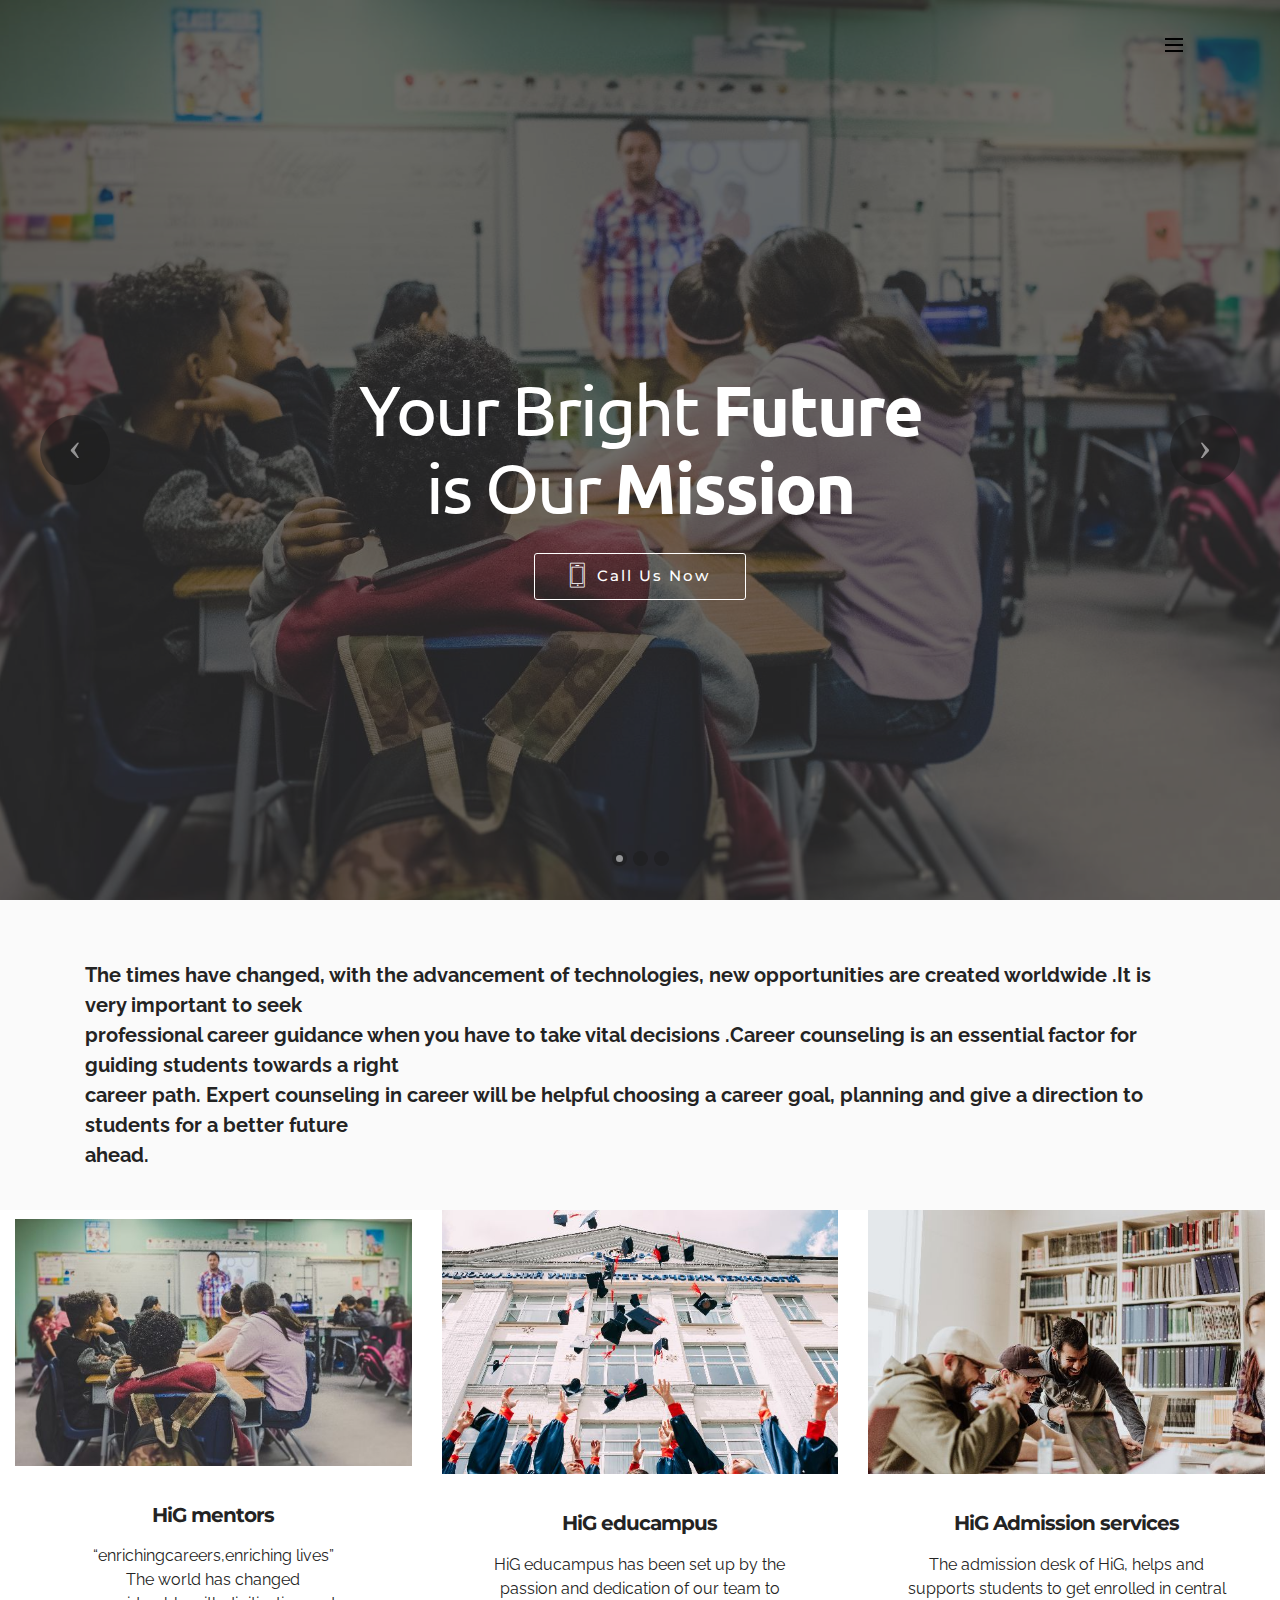
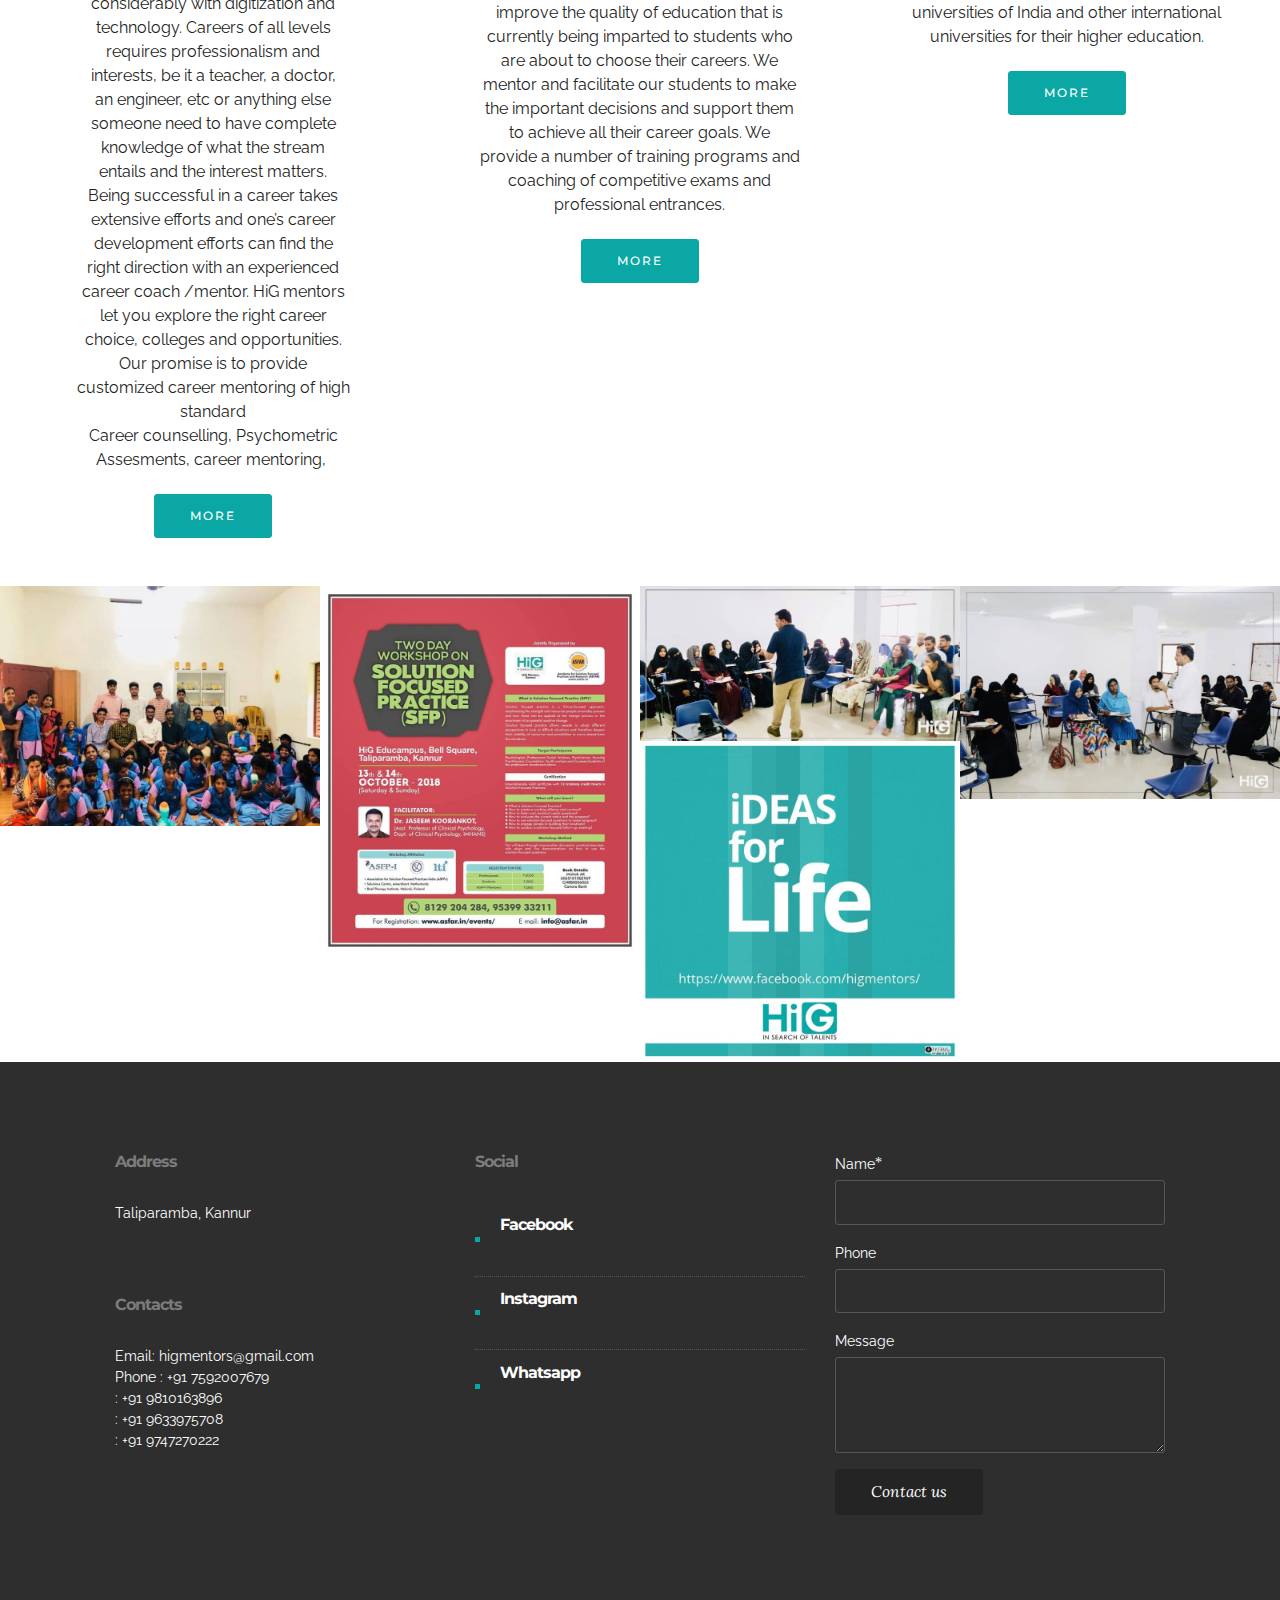
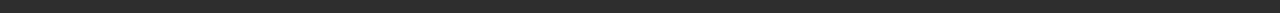
<file: index.html>
<!DOCTYPE html>
<html >
<head>
  <!-- Site made with Mobirise Website Builder v4.8.8, https://mobirise.com -->
  <meta charset="UTF-8">
  <meta http-equiv="X-UA-Compatible" content="IE=edge">
  <meta name="generator" content="Mobirise v4.8.8, mobirise.com">
  <meta name="viewport" content="width=device-width, initial-scale=1, minimum-scale=1">
  <link rel="shortcut icon" href="assets/images/1542449161108-hig-logo-128x128.png" type="image/x-icon">
  <meta name="description" content="">
  <title>Home</title>
  <link rel="stylesheet" href="https://fonts.googleapis.com/css?family=Montserrat:400,700">
  <link rel="stylesheet" href="https://fonts.googleapis.com/css?family=Raleway:100,100i,200,200i,300,300i,400,400i,500,500i,600,600i,700,700i,800,800i,900,900i">
  <link rel="stylesheet" href="assets/et-line-font-plugin/style.css">
  <link rel="stylesheet" href="https://fonts.googleapis.com/css?family=Lora:400,700,400italic,700italic&subset=latin">
  <link rel="stylesheet" href="assets/tether/tether.min.css">
  <link rel="stylesheet" href="assets/bootstrap/css/bootstrap.min.css">
  <link rel="stylesheet" href="assets/dropdown/css/style.css">
  <link rel="stylesheet" href="assets/theme/css/style.css">
  <link rel="stylesheet" href="assets/mobirise-gallery/style.css">
  <link rel="stylesheet" href="assets/mobirise/css/mbr-additional.css" type="text/css">
  
  
  
</head>
<body>
  <section id="menu-1b" data-rv-view="99">

    <nav class="navbar navbar-dropdown transparent navbar-fixed-top bg-color">
        <div class="container">

            <div class="mbr-table">
                
                <div class="mbr-table-cell">

                    <button class="navbar-toggler pull-xs-right" type="button" data-toggle="collapse" data-target="#exCollapsingNavbar">
                        <div class="hamburger-icon"></div>
                    </button>

                    <ul class="nav-dropdown collapse pull-xs-right nav navbar-nav navbar-toggleable-xl" id="exCollapsingNavbar"><li class="nav-item"><a class="nav-link link" href="page1.html">Home</a></li><li class="nav-item dropdown"><a class="nav-link link dropdown-toggle" href="page1.html" data-toggle="dropdown-submenu" aria-expanded="false">About Us</a><div class="dropdown-menu"><a class="dropdown-item" href="page1.html">Who we are</a><a class="dropdown-item" href="page1.html" aria-expanded="false">Vision</a><a class="dropdown-item" href="page1.html" aria-expanded="false">Mission</a></div></li><li class="nav-item dropdown"><a class="nav-link link dropdown-toggle" href="page1.html" data-toggle="dropdown-submenu" aria-expanded="false">Services</a><div class="dropdown-menu"><div class="dropdown"><a class="dropdown-item dropdown-toggle" href="page1.html" data-toggle="dropdown-submenu" aria-expanded="false">Student</a><div class="dropdown-menu dropdown-submenu"><a class="dropdown-item" href="page2.html" aria-expanded="false" target="_blank">For class 9-10</a><div class="dropdown"><a class="dropdown-item dropdown-toggle" href="page1.html" aria-expanded="false" data-toggle="dropdown-submenu">For class 11-12</a><div class="dropdown-menu dropdown-submenu"><a class="dropdown-item" href="page2.html" aria-expanded="false" target="_blank">Study @ Central 
<br>university admission 
<br>programs</a><a class="dropdown-item" href="page2.html" aria-expanded="false" target="_blank">Overseas application 
<br>programs</a><a class="dropdown-item" href="page2.html" aria-expanded="false" target="_blank">Study @Institutes of 
<br>eminence/National 
<br>importance</a><a class="dropdown-item" href="page2.html" aria-expanded="false" target="_blank">Skill developments 
<br>prgrms</a><a class="dropdown-item" href="page2.html" aria-expanded="false" target="_blank">Study @State 
<br>universities/colleges</a></div></div><a class="dropdown-item" href="page2.html" aria-expanded="false" target="_blank">For graduates</a><a class="dropdown-item" href="page2.html" aria-expanded="false" target="_blank">Career mentoring</a><a class="dropdown-item" href="page2.html" aria-expanded="false" target="_blank">Creer Assessments</a><a class="dropdown-item" href="page2.html" aria-expanded="false" target="_blank">Personalized career reports</a><a class="dropdown-item" href="page2.html" aria-expanded="false" target="_blank">Study effectiveness counceling</a><a class="dropdown-item" href="page2.html" aria-expanded="false" target="_blank">Career publications</a></div></div><a class="dropdown-item" href="page2.html" aria-expanded="false" target="_blank">School/Colleges</a><a class="dropdown-item" href="page2.html" aria-expanded="false" target="_blank">Professionals</a></div></li><li class="nav-item"><a class="nav-link link" href="page2.html" target="_blank">Testimonials</a></li><li class="nav-item"><a class="nav-link link" href="page2.html" target="_blank">Career dictionary</a></li><li class="nav-item"><a class="nav-link link" href="page2.html" target="_blank">Gallery</a></li><li class="nav-item dropdown"><a class="nav-link link" href="page3.html" aria-expanded="false">Contact Us</a></li></ul>
                    <button hidden="" class="navbar-toggler navbar-close" type="button" data-toggle="collapse" data-target="#exCollapsingNavbar">
                        <div class="close-icon"></div>
                    </button>

                </div>
            </div>

        </div>
    </nav>

</section>

<section class="engine"><a href="https://mobirise.info/x">free css templates</a></section><section class="mbr-slider mbr-section mbr-section__container carousel slide mbr-section-nopadding mbr-after-navbar" data-ride="carousel" data-keyboard="false" data-wrap="true" data-pause="false" data-interval="5000" id="slider-16" data-rv-view="101">
    <div>
        <div>
            <div>
                <ol class="carousel-indicators">
                    <li data-app-prevent-settings="" data-target="#slider-16" data-slide-to="0" class="active"></li><li data-app-prevent-settings="" data-target="#slider-16" class="" data-slide-to="1"></li><li data-app-prevent-settings="" data-target="#slider-16" data-slide-to="2"></li>
                </ol>
                <div class="carousel-inner" role="listbox">
                    <div class="mbr-section mbr-section-hero carousel-item dark center mbr-section-full active" data-bg-video-slide="false" style="background-image: url(assets/images/neonbrand-426918-unsplash-2000x1244.jpg);">
                        <div class="mbr-table-cell">
                            <div class="mbr-overlay" style="opacity: 0.6; background-color: rgb(35, 35, 35);"></div>
                            <div class="container-slide container">
                                
                                <div class="row">
                                    <div class="col-md-8 col-md-offset-2 text-xs-center">
                                        <h2 class="mbr-section-title display-1"><br><span style="font-weight: normal;">Your Bright </span>Future
<div><span style="font-weight: normal;">is Our </span>Mission</div></h2>
                                        

                                        <div class="mbr-section-btn"> <a class="btn btn-lg btn-white btn-white-outline" href="tel:+917592007679"><span class="etl-icon icon-phone mbr-iconfont mbr-iconfont-btn"></span>Call Us Now</a> </div>
                                    </div>
                                </div>
                            </div>
                        </div>
                    </div><div class="mbr-section mbr-section-hero carousel-item dark center mbr-section-full" data-bg-video-slide="false" style="background-image: url(assets/images/priscilla-du-preez-623040-unsplash-2000x1333.jpg);">
                        <div class="mbr-table-cell">
                            <div class="mbr-overlay" style="opacity: 0.6; background-color: rgb(0, 0, 0);"></div>
                            <div class="container-slide container">
                                
                                <div class="row">
                                    <div class="col-md-8 col-md-offset-2 text-xs-center">
                                        <h2 class="mbr-section-title display-1"><br><span style="font-weight: normal;">Transform </span>Yourself<br><span style="font-weight: normal;">Transform the </span>world</h2>
                                        

                                        <div class="mbr-section-btn"> <a class="btn btn-lg btn-white btn-white-outline" href="tel:+917592007679"><span class="etl-icon icon-phone mbr-iconfont mbr-iconfont-btn"></span>Call Us Now</a>  </div>
                                    </div>
                                </div>
                            </div>
                        </div>
                    </div><div class="mbr-section mbr-section-hero carousel-item dark center mbr-section-full" data-bg-video-slide="false" style="background-image: url(assets/images/vasily-koloda-620886-unsplash-2000x1333.jpg);">
                        <div class="mbr-table-cell">
                            <div class="mbr-overlay" style="opacity: 0.6;"></div>
                            <div class="container-slide container">
                                
                                <div class="row">
                                    <div class="col-md-8 col-md-offset-2 text-xs-center">
                                        <h2 class="mbr-section-title display-1"><br><span style="font-weight: normal;">Know Your </span>Worth<span style="font-weight: normal;">.</span><br><span style="font-weight: normal;">Think </span>Big</h2>
                                        

                                        <div class="mbr-section-btn"> <a class="btn btn-lg btn-white btn-white-outline" href="tel:+917592007679"><span class="etl-icon icon-phone mbr-iconfont mbr-iconfont-btn"></span>Call Us Now</a></div>
                                    </div>
                                </div>
                            </div>
                        </div>
                    </div>
                </div>

                <a data-app-prevent-settings="" class="left carousel-control" role="button" data-slide="prev" href="#slider-16">
                    <span class="icon-prev" aria-hidden="true"></span>
                    <span class="sr-only">Previous</span>
                </a>
                <a data-app-prevent-settings="" class="right carousel-control" role="button" data-slide="next" href="#slider-16">
                    <span class="icon-next" aria-hidden="true"></span>
                    <span class="sr-only">Next</span>
                </a>
            </div>
        </div>
    </div>
</section>

<section class="mbr-section article mbr-section__container" id="content1-t" data-rv-view="113" style="background-color: rgb(250, 250, 250); padding-top: 60px; padding-bottom: 40px;">

    <div class="container">
        <div class="row">
            <div class="col-xs-12 lead"><p><strong>The times have changed, with the advancement of technologies, new opportunities are created worldwide .It is very important to seek
</strong></p><p><strong>professional career guidance when you have to take vital decisions .Career counseling is an essential factor for guiding students towards a right
</strong></p><p><strong>career path. Expert counseling in career will be helpful choosing a career goal, planning and give a direction to students for a better future
</strong></p><p><strong>ahead.</strong></p></div>
        </div>
    </div>

</section>

<section class="mbr-cards mbr-section mbr-section-nopadding" id="features3-1d" data-rv-view="115" style="background-color: rgb(255, 255, 255);">

    

    <div class="mbr-cards-row row">
        <div class="mbr-cards-col col-xs-12 col-lg-4" style="padding-top: 0px; padding-bottom: 40px;">
            <div class="container">
              <div class="card cart-block">
                  <div class="card-img"><img src="assets/images/neonbrand-426918-unsplash-600x373.jpg" class="card-img-top"></div>
                  <div class="card-block">
                    <h4 class="card-title">HiG mentors</h4>
                    
                    <p class="card-text">“enrichingcareers,enriching lives”
<br>The world has changed
<br>considerably with digitization and
<br>technology. Careers of all levels
<br>requires professionalism and
<br>interests, be it a teacher, a doctor,
<br>an engineer, etc or anything else
<br>someone need to have complete
<br>knowledge of what the stream
<br>entails and the interest matters.
<br>Being successful in a career takes
<br>extensive efforts and one’s career
<br>development efforts can find the
<br>right direction with an experienced
<br>career coach /mentor. HiG mentors
<br>let you explore the right career
<br>choice, colleges and opportunities.
<br>Our promise is to provide
<br>customized career mentoring of high
<br>standard
<br>Career counselling, Psychometric
<br>Assesments, career mentoring,&nbsp;<br></p>
                    <div class="card-btn"><a href="page1.html" class="btn btn-primary">MORE</a> </div>
                    </div>
                </div>
            </div>
        </div>
        <div class="mbr-cards-col col-xs-12 col-lg-4" style="padding-top: 0px; padding-bottom: 40px;">
            <div class="container">
                <div class="card cart-block">
                    <div class="card-img"><img src="assets/images/vasily-koloda-620886-unsplash-600x400.jpg" class="card-img-top"></div>
                    <div class="card-block">
                        <h4 class="card-title">HiG educampus</h4>
                        
                        <p class="card-text">HiG educampus has been set up by the
<br>passion and dedication of our team to
<br>improve the quality of education that is
<br>currently being imparted to students who
<br>are about to choose their careers. We
<br>mentor and facilitate our students to make
<br>the important decisions and support them
<br>to achieve all their career goals. We
<br>provide a number of training programs and
<br>coaching of competitive exams and
<br>professional entrances.</p>
                        <div class="card-btn"><a href="https://mobirise.com" class="btn btn-primary">MORE</a></div>
                    </div>
                </div>
            </div>
        </div>
        <div class="mbr-cards-col col-xs-12 col-lg-4" style="padding-top: 0px; padding-bottom: 40px;">
            <div class="container">
                <div class="card cart-block">
                    <div class="card-img"><img src="assets/images/priscilla-du-preez-623040-unsplash-600x400.jpg" class="card-img-top"></div>
                    <div class="card-block">
                        <h4 class="card-title">HiG Admission services</h4>
                        
                        <p class="card-text">The admission desk of HiG, helps and
<br>supports students to get enrolled in central
<br>universities of India and other international
<br>universities for their higher education.</p>
                        <div class="card-btn"><a href="https://mobirise.com" class="btn btn-primary">MORE</a></div>
                    </div>
                </div>
            </div>
        </div>
        
        
        
    </div>
</section>

<section class="mbr-gallery mbr-section mbr-section-nopadding mbr-slider-carousel" data-filter="false" id="gallery1-1n" data-rv-view="118" style="background-color: rgb(255, 255, 255); padding-top: 0rem; padding-bottom: 0rem;">
    <!-- Filter -->
    

    <!-- Gallery -->
    <div class="mbr-gallery-row">
        <div class=" mbr-gallery-layout-default">
            <div>
                <div>
                    <div class="mbr-gallery-item mbr-gallery-item__mobirise3 mbr-gallery-item--p0" data-video-url="false" data-tags="Awesome">
                        <div href="#lb-gallery1-1n" data-slide-to="0" data-toggle="modal">
                            
                            

                            <img src="assets/images/39105892-312610479299442-7809141487848914944-n-960x720-800x600.jpg" alt="">
                            
                            <span class="icon-focus"></span>
                            
                        </div>
                    </div><div class="mbr-gallery-item mbr-gallery-item__mobirise3 mbr-gallery-item--p0" data-video-url="false" data-tags="Creative">
                        <div href="#lb-gallery1-1n" data-slide-to="1" data-toggle="modal">
                            
                            

                            <img src="assets/images/42357856-332617880632035-1910237806416887808-n-832x960-800x923.jpg" alt="">
                            
                            <span class="icon-focus"></span>
                            
                        </div>
                    </div><div class="mbr-gallery-item mbr-gallery-item__mobirise3 mbr-gallery-item--p0" data-video-url="false" data-tags="Animated">
                        <div href="#lb-gallery1-1n" data-slide-to="2" data-toggle="modal">
                            
                            

                            <img src="assets/images/44043007-340201643206992-427839486404067328-n-960x467-800x389.jpg" alt="">
                            
                            <span class="icon-focus"></span>
                            
                        </div>
                    </div><div class="mbr-gallery-item mbr-gallery-item__mobirise3 mbr-gallery-item--p0" data-video-url="false" data-tags="Awesome">
                        <div href="#lb-gallery1-1n" data-slide-to="3" data-toggle="modal">
                            
                            

                            <img src="assets/images/44057298-340201556540334-5634833527112466432-n-960x640-800x533.jpg" alt="">
                            
                            <span class="icon-focus"></span>
                            
                        </div>
                    </div><div class="mbr-gallery-item mbr-gallery-item__mobirise3 mbr-gallery-item--p0" data-video-url="false" data-tags="Beautiful">
                        <div href="#lb-gallery1-1n" data-slide-to="4" data-toggle="modal">
                            
                            

                            <img src="assets/images/img-20180717-wa0042-1080x1080-800x800.jpg" alt="">
                            
                            <span class="icon-focus"></span>
                            
                        </div>
                    </div>
                </div>
            </div>
            <div class="clearfix"></div>
        </div>
    </div>

    <!-- Lightbox -->
    <div data-app-prevent-settings="" class="mbr-slider modal fade carousel slide" tabindex="-1" data-keyboard="true" data-interval="false" id="lb-gallery1-1n">
        <div class="modal-dialog">
            <div class="modal-content">
                <div class="modal-body">
                    <ol class="carousel-indicators">
                        <li data-app-prevent-settings="" data-target="#lb-gallery1-1n" class=" active" data-slide-to="0"></li><li data-app-prevent-settings="" data-target="#lb-gallery1-1n" data-slide-to="1"></li><li data-app-prevent-settings="" data-target="#lb-gallery1-1n" data-slide-to="2"></li><li data-app-prevent-settings="" data-target="#lb-gallery1-1n" data-slide-to="3"></li><li data-app-prevent-settings="" data-target="#lb-gallery1-1n" data-slide-to="4"></li>
                    </ol>
                    <div class="carousel-inner">
                        <div class="carousel-item active">
                            <img src="assets/images/39105892-312610479299442-7809141487848914944-n-960x720.jpg" alt="">
                        </div><div class="carousel-item">
                            <img src="assets/images/42357856-332617880632035-1910237806416887808-n-832x960.jpg" alt="">
                        </div><div class="carousel-item">
                            <img src="assets/images/44043007-340201643206992-427839486404067328-n-960x467.jpg" alt="">
                        </div><div class="carousel-item">
                            <img src="assets/images/44057298-340201556540334-5634833527112466432-n-960x640.jpg" alt="">
                        </div><div class="carousel-item">
                            <img src="assets/images/img-20180717-wa0042-1080x1080.jpg" alt="">
                        </div>
                    </div>
                    <a class="left carousel-control" role="button" data-slide="prev" href="#lb-gallery1-1n">
                        <span class="icon-prev" aria-hidden="true"></span>
                        <span class="sr-only">Previous</span>
                    </a>
                    <a class="right carousel-control" role="button" data-slide="next" href="#lb-gallery1-1n">
                        <span class="icon-next" aria-hidden="true"></span>
                        <span class="sr-only">Next</span>
                    </a>

                    <a class="close" href="#" role="button" data-dismiss="modal">
                        <span aria-hidden="true">×</span>
                        <span class="sr-only">Close</span>
                    </a>
                </div>
            </div>
        </div>
    </div>
</section>

<section class="mbr-footer footer4 mbr-section mbr-section-md-padding" id="contacts4-1v" data-rv-view="141" style="background-color: rgb(46, 46, 46); padding-top: 90px; padding-bottom: 90px;">
    
    <div class="container">
        <div class="mbr-contacts row">
            <div class="col-sm-8">
                <div class="row">
                    <div class="col-sm-6">
                        <p><strong>Address</strong><br><strong><br></strong>Taliparamba, Kannur<br><br><br>
<strong>Contacts</strong><br>Email: higmentors@gmail.com
<br>Phone :  +91 7592007679
<br>             :  +91 9810163896
<br>             : +91 9633975708    
<br>             : +91 9747270222<br></p>
                    </div>
                    <div class="col-sm-6"><p class="mbr-contacts__text"><strong>Social</strong></p><ul class="mbr-contacts__list"><li><strong><a href="https://fb.com/higmentors">Facebook</a></strong></li><li><strong><a href="https://instagram.com/higmentors">Instagram</a></strong></li><li><strong><a href="https://api.whatsapp.com/send?phone=919633975708 ">Whatsapp</a></strong></li></ul></div>
                </div>
            </div>
            <div class="col-sm-4" data-form-type="formoid">
                <div data-form-alert="true">
                    <div hidden="" data-form-alert-success="true">Thanks for filling out form!</div>
                </div>
                <form action="https://mobirise.com/" method="post" data-form-title="MESSAGE">
                    <input type="hidden" value="kvuQ9FKXI2yad5QMTdW2NVZjN3WOH7s+PKtdMZXkyrYTT4oaXihgTvHeyJsRlqFsjlBdGscwOZGVtH0jR+Xcs6UER2XQx/yfO63iPbpdHvqptQbh7UhjEUWGIapHnCmf" data-form-email="true">
                    <div class="form-group">
                        <label class="form-control-label" for="contacts4-1v-name">Name<span class="form-asterisk">*</span></label>
                        <input type="text" class="form-control input-sm input-inverse" name="name" required="" data-form-field="Name" id="contacts4-1v-name">
                    </div>
                    
                    <div class="form-group">
                        <label class="form-control-label" for="contacts4-1v-phone">Phone</label>
                        <input type="tel" class="form-control input-sm input-inverse" name="phone" data-form-field="Phone" id="contacts4-1v-phone">
                    </div>
                    <div class="form-group">
                        <label class="form-control-label" for="contacts4-1v-message">Message</label>
                        <textarea class="form-control input-sm input-inverse" name="message" data-form-field="Message" rows="4" id="contacts4-1v-message"></textarea>
                    </div>
                    <div class="mbr-buttons mbr-buttons--right btn-inverse"><button type="submit" class="btn btn-sm btn-black">Contact us</button></div>
                </form>
            </div>
        </div>
    </div>
</section>


  <script src="assets/web/assets/jquery/jquery.min.js"></script>
  <script src="assets/tether/tether.min.js"></script>
  <script src="assets/bootstrap/js/bootstrap.min.js"></script>
  <script src="assets/smooth-scroll/smooth-scroll.js"></script>
  <script src="assets/dropdown/js/script.min.js"></script>
  <script src="assets/touch-swipe/jquery.touch-swipe.min.js"></script>
  <script src="assets/bootstrap-carousel-swipe/bootstrap-carousel-swipe.js"></script>
  <script src="assets/masonry/masonry.pkgd.min.js"></script>
  <script src="assets/imagesloaded/imagesloaded.pkgd.min.js"></script>
  <script src="assets/theme/js/script.js"></script>
  <script src="assets/mobirise-gallery/player.min.js"></script>
  <script src="assets/mobirise-gallery/script.js"></script>
  <script src="assets/formoid/formoid.min.js"></script>
  
  
</body>
</html>
</file>
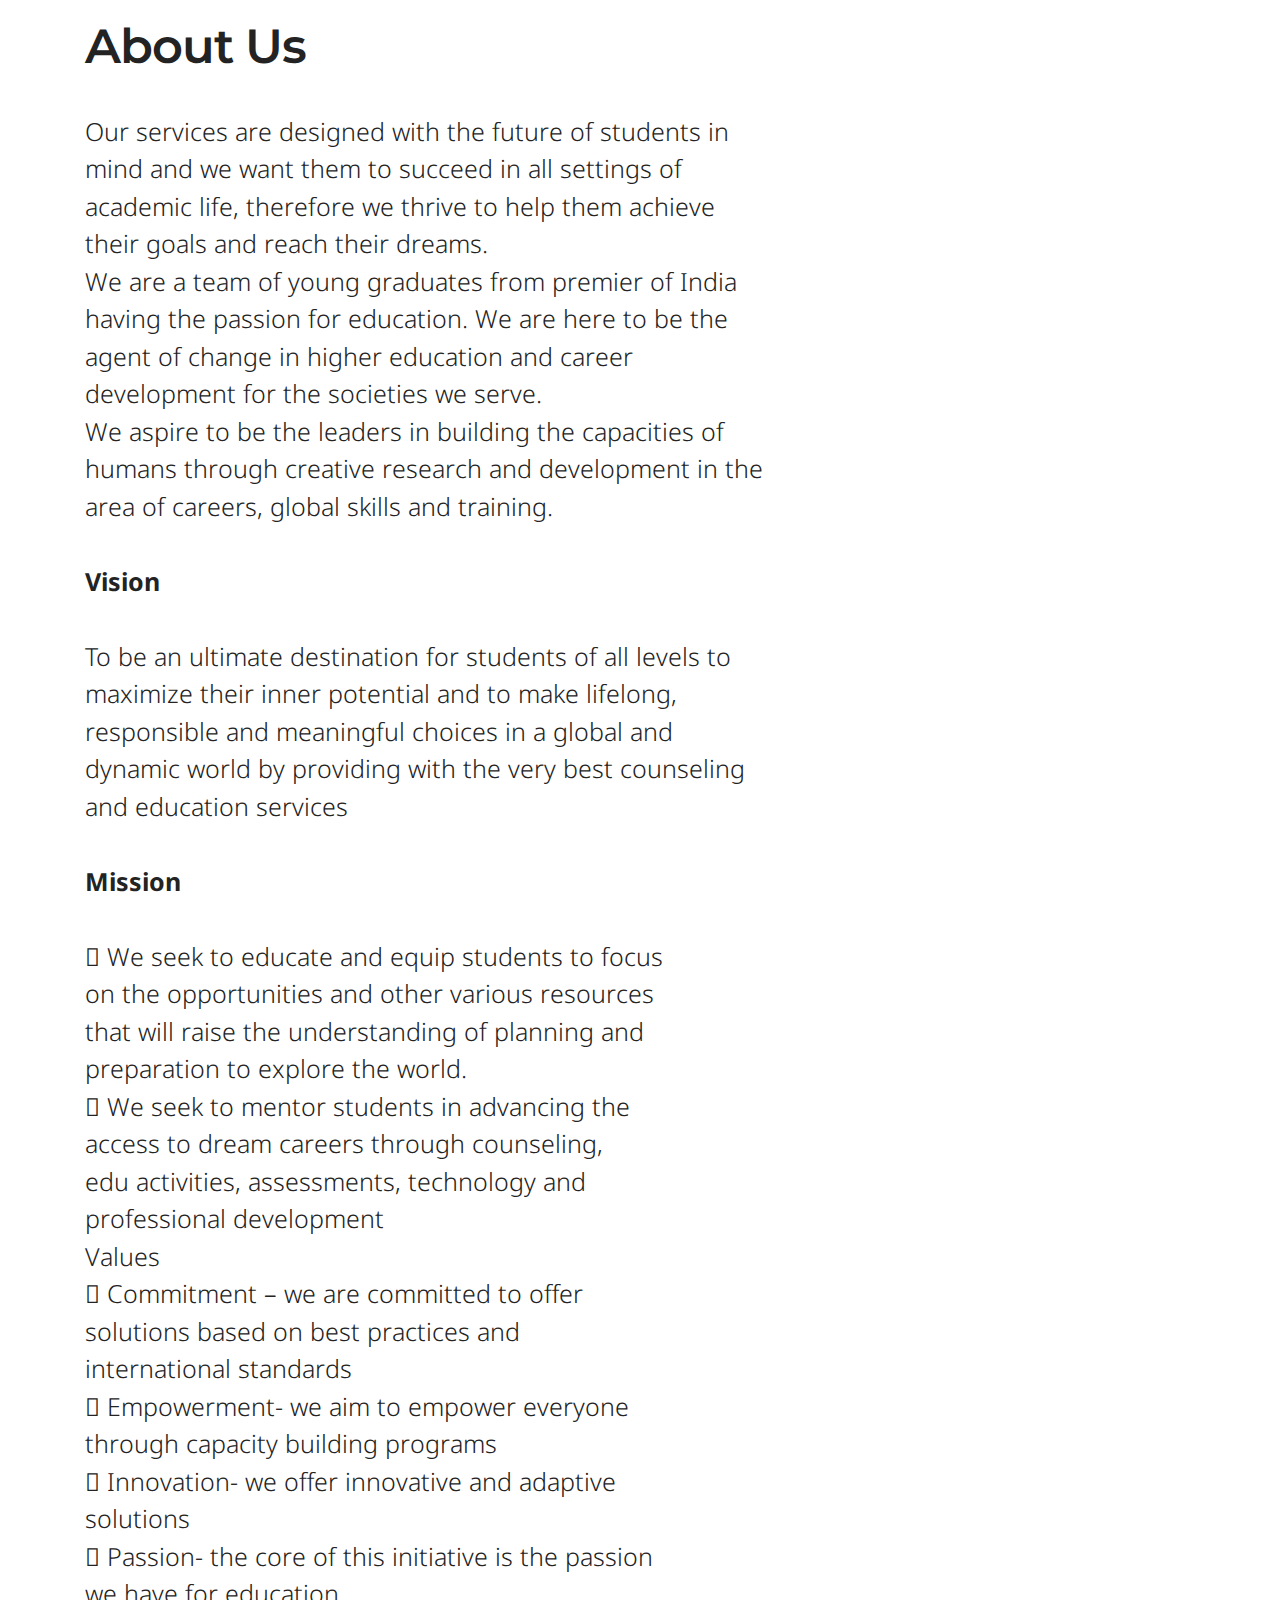
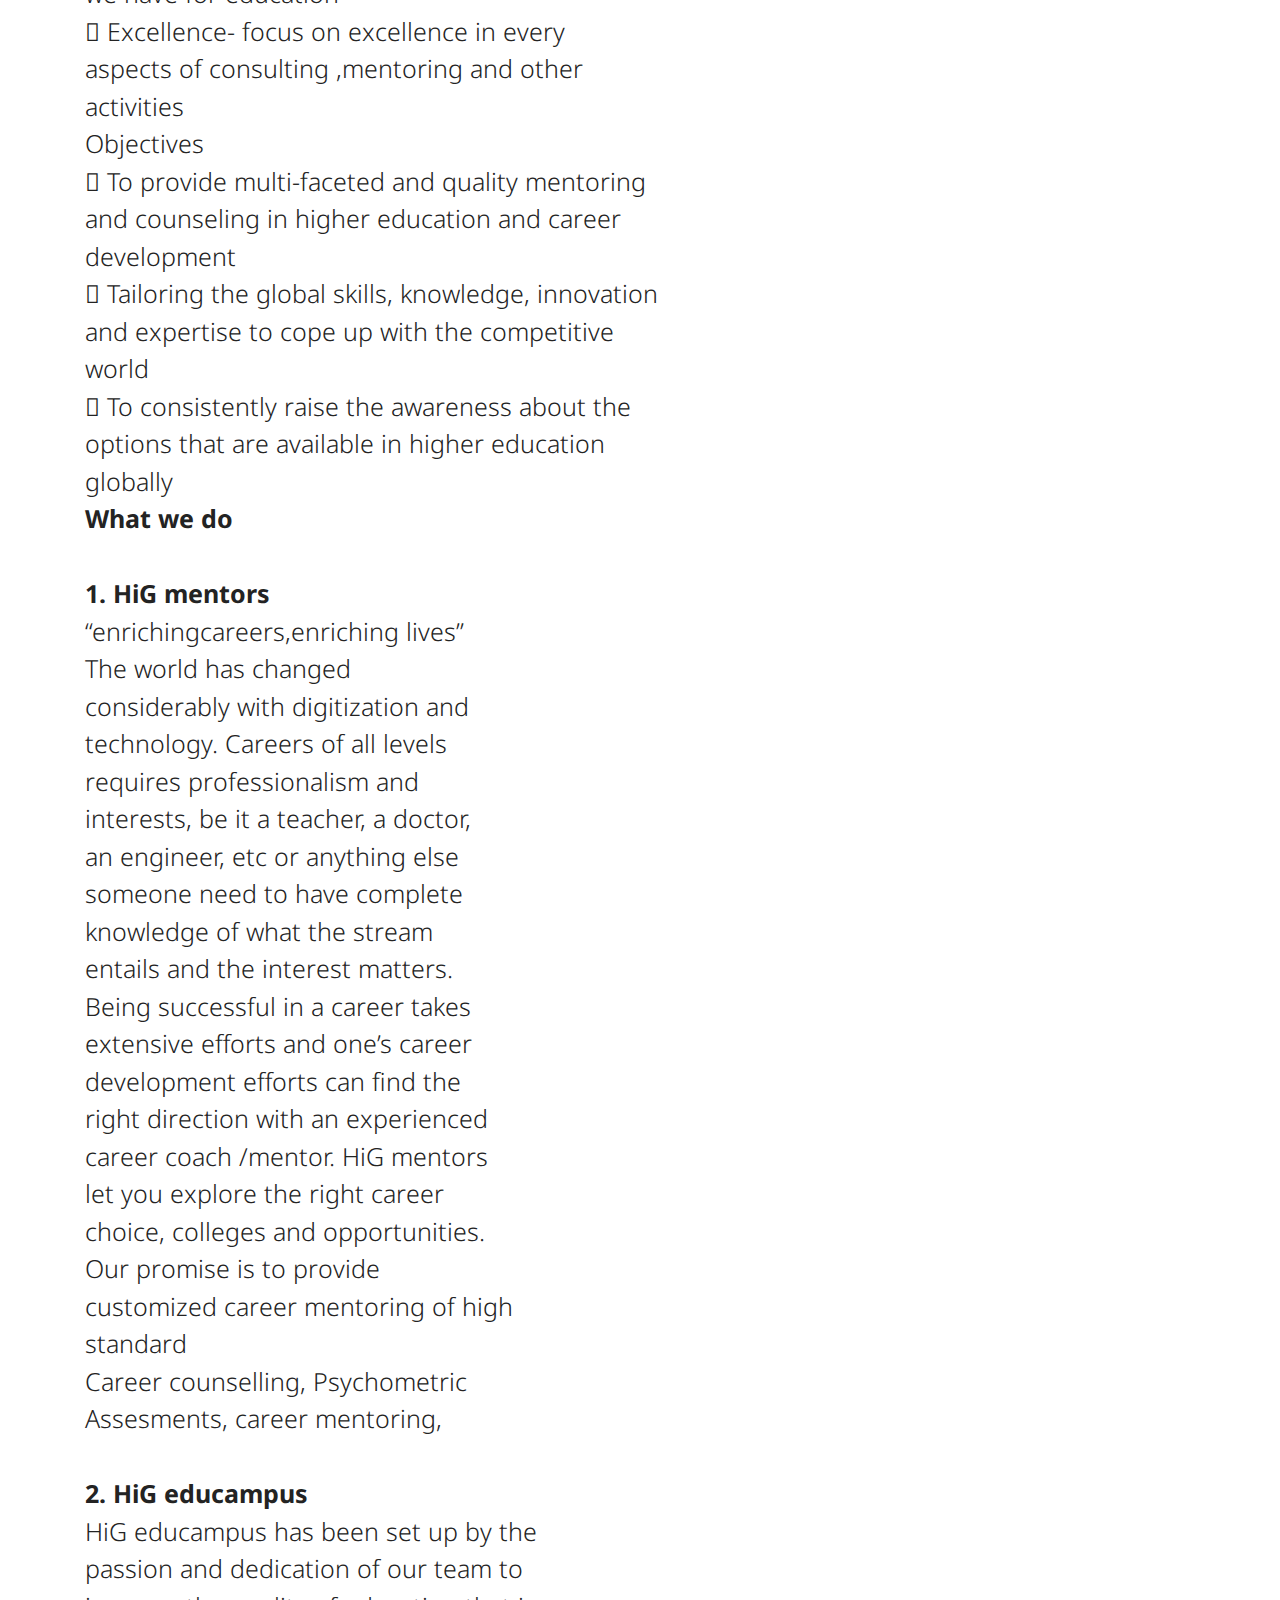
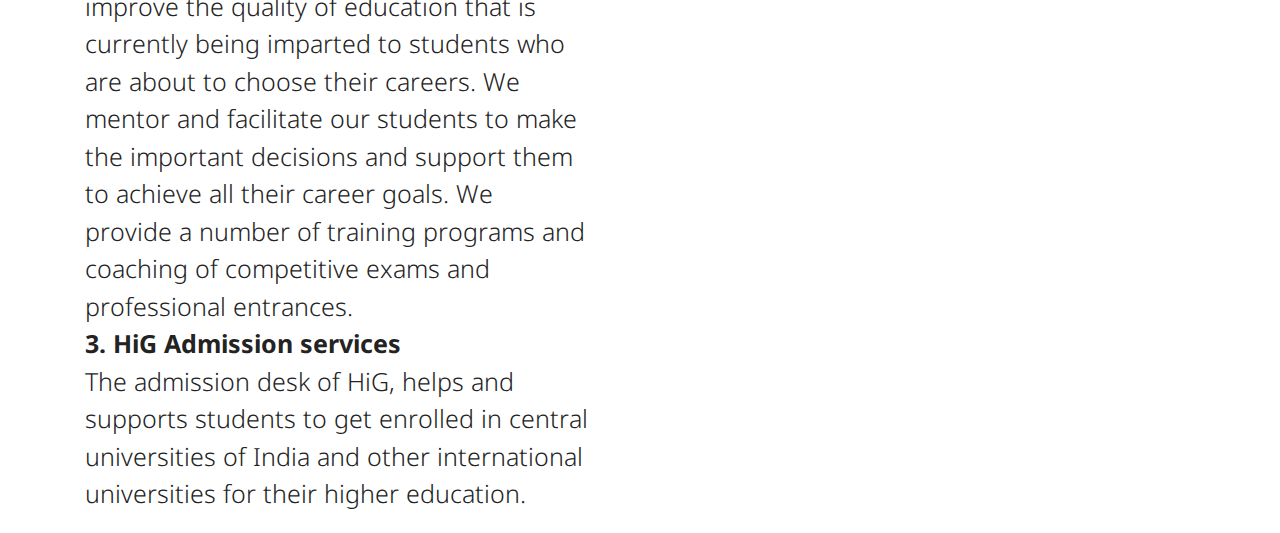
<file: page1.html>
<!DOCTYPE html>
<html >
<head>
  <!-- Site made with Mobirise Website Builder v4.8.8, https://mobirise.com -->
  <meta charset="UTF-8">
  <meta http-equiv="X-UA-Compatible" content="IE=edge">
  <meta name="generator" content="Mobirise v4.8.8, mobirise.com">
  <meta name="viewport" content="width=device-width, initial-scale=1, minimum-scale=1">
  <link rel="shortcut icon" href="assets/images/1542449161108-hig-logo-128x128.png" type="image/x-icon">
  <meta name="description" content="Site Generator Description">
  <title>About</title>
  <link rel="stylesheet" href="https://fonts.googleapis.com/css?family=Lora:400,700,400italic,700italic&subset=latin">
  <link rel="stylesheet" href="https://fonts.googleapis.com/css?family=Montserrat:400,700">
  <link rel="stylesheet" href="https://fonts.googleapis.com/css?family=Raleway:100,100i,200,200i,300,300i,400,400i,500,500i,600,600i,700,700i,800,800i,900,900i">
  <link rel="stylesheet" href="assets/tether/tether.min.css">
  <link rel="stylesheet" href="assets/bootstrap/css/bootstrap.min.css">
  <link rel="stylesheet" href="assets/theme/css/style.css">
  <link rel="stylesheet" href="assets/mobirise/css/mbr-additional.css" type="text/css">
  
  
  
</head>
<body>
  <section class="mbr-section mbr-section__container article" id="header3-12" data-rv-view="171" style="background-color: rgb(255, 255, 255); padding-top: 20px; padding-bottom: 20px;">
    <div class="container">
        <div class="row">
            <div class="col-xs-12">
                <h3 class="mbr-section-title display-2">About Us</h3>
                
            </div>
        </div>
    </div>
</section>

<section class="engine"><a href="https://mobirise.info/d">free website maker</a></section><section class="mbr-section article mbr-section__container" id="content1-13" data-rv-view="173" style="background-color: rgb(255, 255, 255); padding-top: 20px; padding-bottom: 20px;">

    <div class="container">
        <div class="row">
            <div class="col-xs-12 lead"><p>Our services are designed with the future of students in
</p><p>mind and we want them to succeed in all settings of
</p><p>academic life, therefore we thrive to help them achieve
</p><p>their goals and reach their dreams.
</p><p>We are a team of young graduates from premier of India
</p><p>having the passion for education. We are here to be the
</p><p>agent of change in higher education and career
</p><p>development for the societies we serve.
</p><p>We aspire to be the leaders in building the capacities of
</p><p>humans through creative research and development in the
</p><p>area of careers, global skills and training.</p><p><br></p><p><strong>Vision
</strong></p><p><strong><br></strong></p><p>To be an ultimate destination for students of all levels to
</p><p>maximize their inner potential and to make lifelong,
</p><p>responsible and meaningful choices in a global and
</p><p>dynamic world by providing with the very best counseling
</p><p>and education services
</p><p><br></p><p><strong>Mission
</strong></p><p><strong><br></strong></p><p> We seek to educate and equip students to focus
</p><p>on the opportunities and other various resources
</p><p>that will raise the understanding of planning and
</p><p>preparation to explore the world.
</p><p> We seek to mentor students in advancing the
</p><p>access to dream careers through counseling,
</p><p>edu activities, assessments, technology and
</p><p>professional development
</p><p>Values
</p><p> Commitment – we are committed to offer
</p><p>solutions based on best practices and
</p><p>international standards
</p><p> Empowerment- we aim to empower everyone
</p><p>through capacity building programs
</p><p> Innovation- we offer innovative and adaptive
</p><p>solutions
</p><p> Passion- the core of this initiative is the passion
</p><p>we have for education
</p><p> Excellence- focus on excellence in every
</p><p>aspects of consulting ,mentoring and other
</p><p>activities
</p><p>Objectives
</p><p> To provide multi-faceted and quality mentoring
</p><p>and counseling in higher education and career
</p><p>development
</p><p> Tailoring the global skills, knowledge, innovation
</p><p>and expertise to cope up with the competitive
</p><p>world
</p><p> To consistently raise the awareness about the
</p><p>options that are available in higher education
</p><p>globally
</p><p>
</p><p><strong>What we do
</strong></p><p><strong><br></strong></p><p><strong>1. HiG mentors
</strong></p><p>“enrichingcareers,enriching lives”
</p><p>The world has changed
</p><p>considerably with digitization and
</p><p>technology. Careers of all levels
</p><p>requires professionalism and
</p><p>interests, be it a teacher, a doctor,
</p><p>an engineer, etc or anything else
</p><p>someone need to have complete
</p><p>knowledge of what the stream
</p><p>entails and the interest matters.
</p><p>Being successful in a career takes
</p><p>extensive efforts and one’s career
</p><p>development efforts can find the
</p><p>right direction with an experienced
</p><p>career coach /mentor. HiG mentors
</p><p>let you explore the right career
</p><p>choice, colleges and opportunities.
</p><p>Our promise is to provide
</p><p>customized career mentoring of high
</p><p>standard
</p><p>Career counselling, Psychometric
</p><p>Assesments, career mentoring,
</p><p><br></p><p><strong>2. HiG educampus
</strong></p><p>HiG educampus has been set up by the
</p><p>passion and dedication of our team to
</p><p>improve the quality of education that is
</p><p>currently being imparted to students who
</p><p>are about to choose their careers. We
</p><p>mentor and facilitate our students to make
</p><p>the important decisions and support them
</p><p>to achieve all their career goals. We
</p><p>provide a number of training programs and
</p><p>coaching of competitive exams and
</p><p>professional entrances.
</p><p><strong>3. HiG Admission services
</strong></p><p>The admission desk of HiG, helps and
</p><p>supports students to get enrolled in central
</p><p>universities of India and other international
</p><p>universities for their higher education.</p></div>
        </div>
    </div>

</section>


  <script src="assets/web/assets/jquery/jquery.min.js"></script>
  <script src="assets/tether/tether.min.js"></script>
  <script src="assets/bootstrap/js/bootstrap.min.js"></script>
  <script src="assets/smooth-scroll/smooth-scroll.js"></script>
  <script src="assets/theme/js/script.js"></script>
  
  
</body>
</html>
</file>
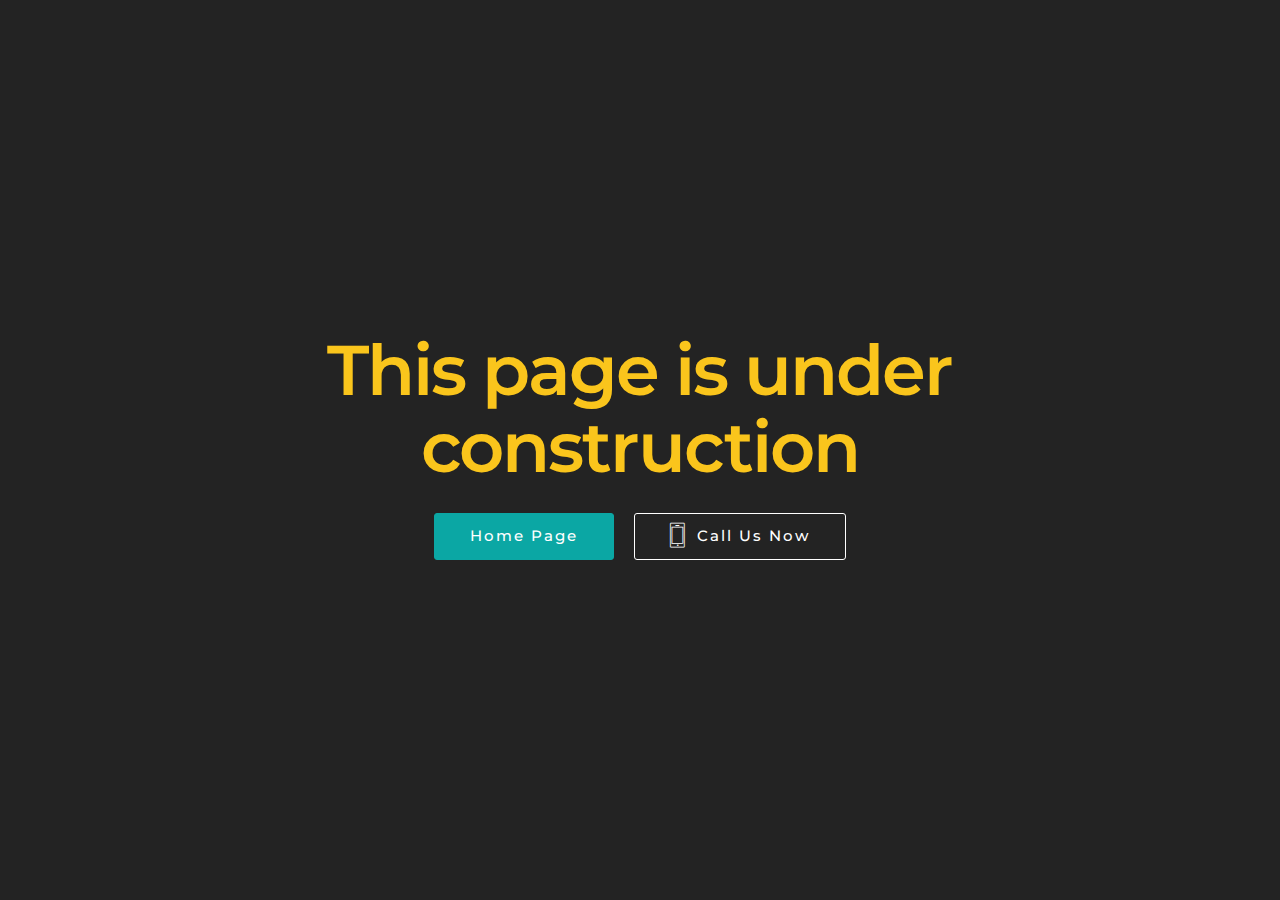
<file: page2.html>
<!DOCTYPE html>
<html >
<head>
  <!-- Site made with Mobirise Website Builder v4.8.8, https://mobirise.com -->
  <meta charset="UTF-8">
  <meta http-equiv="X-UA-Compatible" content="IE=edge">
  <meta name="generator" content="Mobirise v4.8.8, mobirise.com">
  <meta name="viewport" content="width=device-width, initial-scale=1, minimum-scale=1">
  <link rel="shortcut icon" href="assets/images/1542449161108-hig-logo-128x128.png" type="image/x-icon">
  <meta name="description" content="Web Maker Description">
  <title>Comming Soon</title>
  <link rel="stylesheet" href="https://fonts.googleapis.com/css?family=Lora:400,700,400italic,700italic&subset=latin">
  <link rel="stylesheet" href="https://fonts.googleapis.com/css?family=Montserrat:400,700">
  <link rel="stylesheet" href="https://fonts.googleapis.com/css?family=Raleway:100,100i,200,200i,300,300i,400,400i,500,500i,600,600i,700,700i,800,800i,900,900i">
  <link rel="stylesheet" href="assets/et-line-font-plugin/style.css">
  <link rel="stylesheet" href="assets/tether/tether.min.css">
  <link rel="stylesheet" href="assets/bootstrap/css/bootstrap.min.css">
  <link rel="stylesheet" href="assets/theme/css/style.css">
  <link rel="stylesheet" href="assets/mobirise/css/mbr-additional.css" type="text/css">
  
  
  
</head>
<body>
  <section class="mbr-section mbr-section-hero mbr-section-full" id="header1-1g" data-rv-view="175" style="background-color: rgb(35, 35, 35);">

    

    <div class="mbr-table-cell">

        <div class="container">
            <div class="row">
                <div class="mbr-section col-md-10 col-md-offset-1 text-xs-center">

                    <h1 class="mbr-section-title display-1">This page is under construction</h1>
                    
                    <div class="mbr-section-btn"><a class="btn btn-lg btn-primary" href="index.html">Home Page</a> <a class="btn btn-lg btn-white btn-white-outline" href="tel:+917592007679"><span class="etl-icon icon-phone mbr-iconfont mbr-iconfont-btn"></span>Call Us Now</a></div>
                </div>
            </div>
        </div>
    </div>

    

</section>


  <section class="engine"><a href="https://mobirise.info/p">website templates free download</a></section><script src="assets/web/assets/jquery/jquery.min.js"></script>
  <script src="assets/tether/tether.min.js"></script>
  <script src="assets/bootstrap/js/bootstrap.min.js"></script>
  <script src="assets/smooth-scroll/smooth-scroll.js"></script>
  <script src="assets/theme/js/script.js"></script>
  
  
</body>
</html>
</file>
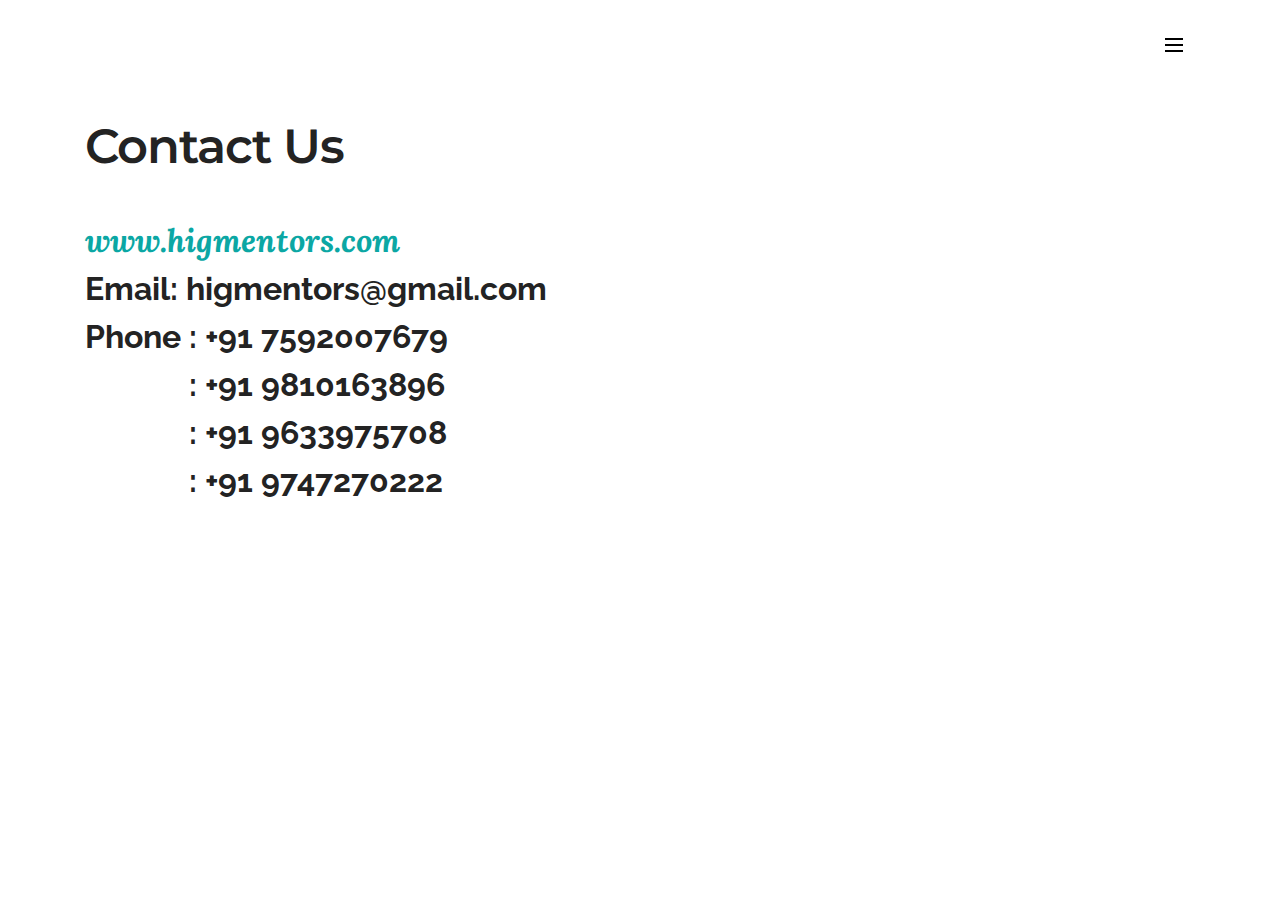
<file: page3.html>
<!DOCTYPE html>
<html >
<head>
  <!-- Site made with Mobirise Website Builder v4.8.8, https://mobirise.com -->
  <meta charset="UTF-8">
  <meta http-equiv="X-UA-Compatible" content="IE=edge">
  <meta name="generator" content="Mobirise v4.8.8, mobirise.com">
  <meta name="viewport" content="width=device-width, initial-scale=1, minimum-scale=1">
  <link rel="shortcut icon" href="assets/images/1542449161108-hig-logo-128x128.png" type="image/x-icon">
  <meta name="description" content="Website Creator Description">
  <title>contact</title>
  <link rel="stylesheet" href="https://fonts.googleapis.com/css?family=Lora:400,700,400italic,700italic&subset=latin">
  <link rel="stylesheet" href="https://fonts.googleapis.com/css?family=Montserrat:400,700">
  <link rel="stylesheet" href="https://fonts.googleapis.com/css?family=Raleway:100,100i,200,200i,300,300i,400,400i,500,500i,600,600i,700,700i,800,800i,900,900i">
  <link rel="stylesheet" href="assets/tether/tether.min.css">
  <link rel="stylesheet" href="assets/bootstrap/css/bootstrap.min.css">
  <link rel="stylesheet" href="assets/dropdown/css/style.css">
  <link rel="stylesheet" href="assets/theme/css/style.css">
  <link rel="stylesheet" href="assets/mobirise/css/mbr-additional.css" type="text/css">
  
  
  
</head>
<body>
  <section id="menu-1o" data-rv-view="178">

    <nav class="navbar navbar-dropdown transparent navbar-fixed-top bg-color">
        <div class="container">

            <div class="mbr-table">
                
                <div class="mbr-table-cell">

                    <button class="navbar-toggler pull-xs-right" type="button" data-toggle="collapse" data-target="#exCollapsingNavbar">
                        <div class="hamburger-icon"></div>
                    </button>

                    <ul class="nav-dropdown collapse pull-xs-right nav navbar-nav navbar-toggleable-xl" id="exCollapsingNavbar"><li class="nav-item"><a class="nav-link link" href="page1.html">Home</a></li><li class="nav-item dropdown"><a class="nav-link link dropdown-toggle" href="page1.html" data-toggle="dropdown-submenu" aria-expanded="false">About Us</a><div class="dropdown-menu"><a class="dropdown-item" href="page1.html">Who we are</a><a class="dropdown-item" href="page1.html" aria-expanded="false">Vision</a><a class="dropdown-item" href="page1.html" aria-expanded="false">Mission</a></div></li><li class="nav-item dropdown"><a class="nav-link link dropdown-toggle" href="page1.html" data-toggle="dropdown-submenu" aria-expanded="false">Services</a><div class="dropdown-menu"><div class="dropdown"><a class="dropdown-item dropdown-toggle" href="page1.html" data-toggle="dropdown-submenu" aria-expanded="false">Student</a><div class="dropdown-menu dropdown-submenu"><a class="dropdown-item" href="page2.html" aria-expanded="false" target="_blank">For class 9-10</a><div class="dropdown"><a class="dropdown-item dropdown-toggle" href="page1.html" aria-expanded="false" data-toggle="dropdown-submenu">For class 11-12</a><div class="dropdown-menu dropdown-submenu"><a class="dropdown-item" href="page2.html" aria-expanded="false" target="_blank">Study @ Central 
<br>university admission 
<br>programs</a><a class="dropdown-item" href="page2.html" aria-expanded="false" target="_blank">Overseas application 
<br>programs</a><a class="dropdown-item" href="page2.html" aria-expanded="false" target="_blank">Study @Institutes of 
<br>eminence/National 
<br>importance</a><a class="dropdown-item" href="page2.html" aria-expanded="false" target="_blank">Skill developments 
<br>prgrms</a><a class="dropdown-item" href="page2.html" aria-expanded="false" target="_blank">Study @State 
<br>universities/colleges</a></div></div><a class="dropdown-item" href="page2.html" aria-expanded="false" target="_blank">For graduates</a><a class="dropdown-item" href="page2.html" aria-expanded="false" target="_blank">Career mentoring</a><a class="dropdown-item" href="page2.html" aria-expanded="false" target="_blank">Creer Assessments</a><a class="dropdown-item" href="page2.html" aria-expanded="false" target="_blank">Personalized career reports</a><a class="dropdown-item" href="page2.html" aria-expanded="false" target="_blank">Study effectiveness counceling</a><a class="dropdown-item" href="page2.html" aria-expanded="false" target="_blank">Career publications</a></div></div><a class="dropdown-item" href="page2.html" aria-expanded="false" target="_blank">School/Colleges</a><a class="dropdown-item" href="page2.html" aria-expanded="false" target="_blank">Professionals</a></div></li><li class="nav-item"><a class="nav-link link" href="page2.html" target="_blank">Testimonials</a></li><li class="nav-item"><a class="nav-link link" href="page2.html" target="_blank">Career dictionary</a></li><li class="nav-item"><a class="nav-link link" href="page2.html" target="_blank">Gallery</a></li><li class="nav-item dropdown"><a class="nav-link link" href="page3.html" aria-expanded="false">Contact Us</a></li></ul>
                    <button hidden="" class="navbar-toggler navbar-close" type="button" data-toggle="collapse" data-target="#exCollapsingNavbar">
                        <div class="close-icon"></div>
                    </button>

                </div>
            </div>

        </div>
    </nav>

</section>

<section class="engine"><a href="https://mobirise.info/s">bootstrap theme</a></section><section class="mbr-section mbr-section__container article mbr-after-navbar" id="header3-1q" data-rv-view="180" style="background-color: rgb(255, 255, 255); padding-top: 120px; padding-bottom: 20px;">
    <div class="container">
        <div class="row">
            <div class="col-xs-12">
                <h3 class="mbr-section-title display-2">Contact Us</h3>
                <small class="mbr-section-subtitle"></small>
            </div>
        </div>
    </div>
</section>

<section class="mbr-section article mbr-section__container" id="content1-1r" data-rv-view="182" style="background-color: rgb(255, 255, 255); padding-top: 20px; padding-bottom: 20px;">

    <div class="container">
        <div class="row">
            <div class="col-xs-12 lead"><p><a href="index.html"><strong>www.higmentors.com</strong></a></p><p><strong>Email: higmentors@gmail.com
</strong></p><p><strong>Phone :  +91 7592007679
</strong></p><p><strong>&nbsp; &nbsp; &nbsp; &nbsp; &nbsp; &nbsp; &nbsp;:  +91 9810163896
</strong></p><p><strong>&nbsp; &nbsp; &nbsp; &nbsp; &nbsp; &nbsp; &nbsp;: +91 9633975708    
</strong></p><p><strong>&nbsp; &nbsp; &nbsp; &nbsp; &nbsp; &nbsp; &nbsp;: +91 9747270222</strong></p><p></p></div>
        </div>
    </div>

</section>


  <script src="assets/web/assets/jquery/jquery.min.js"></script>
  <script src="assets/tether/tether.min.js"></script>
  <script src="assets/bootstrap/js/bootstrap.min.js"></script>
  <script src="assets/smooth-scroll/smooth-scroll.js"></script>
  <script src="assets/dropdown/js/script.min.js"></script>
  <script src="assets/touch-swipe/jquery.touch-swipe.min.js"></script>
  <script src="assets/theme/js/script.js"></script>
  
  
</body>
</html>
</file>
<file: assets/et-line-font-plugin/style.css>
@font-face {
	font-family: 'et-line';
	src:url('fonts/et-line.eot');
	src:url('fonts/et-line.eot?#iefix') format('embedded-opentype'),
		url('fonts/et-line.woff') format('woff'),
		url('fonts/et-line.ttf') format('truetype'),
		url('fonts/et-line.svg#et-line') format('svg');
	font-weight: normal;
	font-style: normal;
}

/* Use the following CSS code if you want to use data attributes for inserting your icons */
.etl-icon, [data-icon]:before {
	font-family: 'et-line';
	content: attr(data-icon);
	speak: none;
	font-weight: normal;
	font-variant: normal;
	text-transform: none;
	line-height: 1;
	-webkit-font-smoothing: antialiased;
	-moz-osx-font-smoothing: grayscale;
	display:inline-block;
}

/* Use the following CSS code if you want to have a class per icon */
/*
Instead of a list of all class selectors,
you can use the generic selector below, but it's slower:
[class*="icon-"] {
*/
.icon-mobile, .icon-laptop, .icon-desktop, .icon-tablet, .icon-phone, .icon-document, .icon-documents, .icon-search, .icon-clipboard, .icon-newspaper, .icon-notebook, .icon-book-open, .icon-browser, .icon-calendar, .icon-presentation, .icon-picture, .icon-pictures, .icon-video, .icon-camera, .icon-printer, .icon-toolbox, .icon-briefcase, .icon-wallet, .icon-gift, .icon-bargraph, .icon-grid, .icon-expand, .icon-focus, .icon-edit, .icon-adjustments, .icon-ribbon, .icon-hourglass, .icon-lock, .icon-megaphone, .icon-shield, .icon-trophy, .icon-flag, .icon-map, .icon-puzzle, .icon-basket, .icon-envelope, .icon-streetsign, .icon-telescope, .icon-gears, .icon-key, .icon-paperclip, .icon-attachment, .icon-pricetags, .icon-lightbulb, .icon-layers, .icon-pencil, .icon-tools, .icon-tools-2, .icon-scissors, .icon-paintbrush, .icon-magnifying-glass, .icon-circle-compass, .icon-linegraph, .icon-mic, .icon-strategy, .icon-beaker, .icon-caution, .icon-recycle, .icon-anchor, .icon-profile-male, .icon-profile-female, .icon-bike, .icon-wine, .icon-hotairballoon, .icon-globe, .icon-genius, .icon-map-pin, .icon-dial, .icon-chat, .icon-heart, .icon-cloud, .icon-upload, .icon-download, .icon-target, .icon-hazardous, .icon-piechart, .icon-speedometer, .icon-global, .icon-compass, .icon-lifesaver, .icon-clock, .icon-aperture, .icon-quote, .icon-scope, .icon-alarmclock, .icon-refresh, .icon-happy, .icon-sad, .icon-facebook, .icon-twitter, .icon-googleplus, .icon-rss, .icon-tumblr, .icon-linkedin, .icon-dribbble {
	font-family: 'et-line';
	speak: none;
	font-style: normal;
	font-weight: normal;
	font-variant: normal;
	text-transform: none;
	line-height: 1;
	-webkit-font-smoothing: antialiased;
	-moz-osx-font-smoothing: grayscale;
	display:inline-block;
}
.icon-mobile:before {
	content: "\e000";
}
.icon-laptop:before {
	content: "\e001";
}
.icon-desktop:before {
	content: "\e002";
}
.icon-tablet:before {
	content: "\e003";
}
.icon-phone:before {
	content: "\e004";
}
.icon-document:before {
	content: "\e005";
}
.icon-documents:before {
	content: "\e006";
}
.icon-search:before {
	content: "\e007";
}
.icon-clipboard:before {
	content: "\e008";
}
.icon-newspaper:before {
	content: "\e009";
}
.icon-notebook:before {
	content: "\e00a";
}
.icon-book-open:before {
	content: "\e00b";
}
.icon-browser:before {
	content: "\e00c";
}
.icon-calendar:before {
	content: "\e00d";
}
.icon-presentation:before {
	content: "\e00e";
}
.icon-picture:before {
	content: "\e00f";
}
.icon-pictures:before {
	content: "\e010";
}
.icon-video:before {
	content: "\e011";
}
.icon-camera:before {
	content: "\e012";
}
.icon-printer:before {
	content: "\e013";
}
.icon-toolbox:before {
	content: "\e014";
}
.icon-briefcase:before {
	content: "\e015";
}
.icon-wallet:before {
	content: "\e016";
}
.icon-gift:before {
	content: "\e017";
}
.icon-bargraph:before {
	content: "\e018";
}
.icon-grid:before {
	content: "\e019";
}
.icon-expand:before {
	content: "\e01a";
}
.icon-focus:before {
	content: "\e01b";
}
.icon-edit:before {
	content: "\e01c";
}
.icon-adjustments:before {
	content: "\e01d";
}
.icon-ribbon:before {
	content: "\e01e";
}
.icon-hourglass:before {
	content: "\e01f";
}
.icon-lock:before {
	content: "\e020";
}
.icon-megaphone:before {
	content: "\e021";
}
.icon-shield:before {
	content: "\e022";
}
.icon-trophy:before {
	content: "\e023";
}
.icon-flag:before {
	content: "\e024";
}
.icon-map:before {
	content: "\e025";
}
.icon-puzzle:before {
	content: "\e026";
}
.icon-basket:before {
	content: "\e027";
}
.icon-envelope:before {
	content: "\e028";
}
.icon-streetsign:before {
	content: "\e029";
}
.icon-telescope:before {
	content: "\e02a";
}
.icon-gears:before {
	content: "\e02b";
}
.icon-key:before {
	content: "\e02c";
}
.icon-paperclip:before {
	content: "\e02d";
}
.icon-attachment:before {
	content: "\e02e";
}
.icon-pricetags:before {
	content: "\e02f";
}
.icon-lightbulb:before {
	content: "\e030";
}
.icon-layers:before {
	content: "\e031";
}
.icon-pencil:before {
	content: "\e032";
}
.icon-tools:before {
	content: "\e033";
}
.icon-tools-2:before {
	content: "\e034";
}
.icon-scissors:before {
	content: "\e035";
}
.icon-paintbrush:before {
	content: "\e036";
}
.icon-magnifying-glass:before {
	content: "\e037";
}
.icon-circle-compass:before {
	content: "\e038";
}
.icon-linegraph:before {
	content: "\e039";
}
.icon-mic:before {
	content: "\e03a";
}
.icon-strategy:before {
	content: "\e03b";
}
.icon-beaker:before {
	content: "\e03c";
}
.icon-caution:before {
	content: "\e03d";
}
.icon-recycle:before {
	content: "\e03e";
}
.icon-anchor:before {
	content: "\e03f";
}
.icon-profile-male:before {
	content: "\e040";
}
.icon-profile-female:before {
	content: "\e041";
}
.icon-bike:before {
	content: "\e042";
}
.icon-wine:before {
	content: "\e043";
}
.icon-hotairballoon:before {
	content: "\e044";
}
.icon-globe:before {
	content: "\e045";
}
.icon-genius:before {
	content: "\e046";
}
.icon-map-pin:before {
	content: "\e047";
}
.icon-dial:before {
	content: "\e048";
}
.icon-chat:before {
	content: "\e049";
}
.icon-heart:before {
	content: "\e04a";
}
.icon-cloud:before {
	content: "\e04b";
}
.icon-upload:before {
	content: "\e04c";
}
.icon-download:before {
	content: "\e04d";
}
.icon-target:before {
	content: "\e04e";
}
.icon-hazardous:before {
	content: "\e04f";
}
.icon-piechart:before {
	content: "\e050";
}
.icon-speedometer:before {
	content: "\e051";
}
.icon-global:before {
	content: "\e052";
}
.icon-compass:before {
	content: "\e053";
}
.icon-lifesaver:before {
	content: "\e054";
}
.icon-clock:before {
	content: "\e055";
}
.icon-aperture:before {
	content: "\e056";
}
.icon-quote:before {
	content: "\e057";
}
.icon-scope:before {
	content: "\e058";
}
.icon-alarmclock:before {
	content: "\e059";
}
.icon-refresh:before {
	content: "\e05a";
}
.icon-happy:before {
	content: "\e05b";
}
.icon-sad:before {
	content: "\e05c";
}
.icon-facebook:before {
	content: "\e05d";
}
.icon-twitter:before {
	content: "\e05e";
}
.icon-googleplus:before {
	content: "\e05f";
}
.icon-rss:before {
	content: "\e060";
}
.icon-tumblr:before {
	content: "\e061";
}
.icon-linkedin:before {
	content: "\e062";
}
.icon-dribbble:before {
	content: "\e063";
}
</file>
<file: assets/dropdown/css/style.css>
.navbar-dropdown {
  left: 0;
  padding: 0;
  position: absolute;
  right: 0;
  top: 0;
  transition: all 0.45s ease;
  z-index: 1030; }
  .navbar-dropdown .navbar-brand {
    float: none;
    font-size: 0;
    padding: 1.25rem 0;
    position: relative;
    transition: padding 0.25s ease;
    white-space: nowrap; }
    .navbar-dropdown .navbar-brand::before {
      content: "";
      display: inline-block;
      height: 100%;
      vertical-align: middle; }
  .navbar-dropdown .navbar-logo,
  .navbar-dropdown .navbar-caption {
    display: inline-block;
    vertical-align: middle; }
  .navbar-dropdown .navbar-logo {
    margin-right: 0.8rem;
    transition: margin 0.3s ease-in-out; }
    .navbar-dropdown .navbar-logo img {
      height: 3.125rem;
      transition: all 0.3s ease-in-out; }
  .navbar-dropdown .mbr-table-cell {
    height: 5.625rem; }
  .navbar-dropdown .navbar-caption {
    font-family: "Montserrat";
    font-size: 1rem;
    font-weight: 700;
    white-space: normal; }
    .navbar-dropdown .navbar-caption, .navbar-dropdown .navbar-caption:hover {
      color: inherit;
      text-decoration: none; }
  .navbar-dropdown.navbar-fixed-top {
    position: fixed; }
  .navbar-dropdown.bg-color.transparent {
    background: none !important; }
  .navbar-dropdown.navbar-short .navbar-brand {
    padding: 0.625rem 0; }
  .navbar-dropdown.navbar-short .navbar-logo {
    margin-right: 0.5rem; }
    .navbar-dropdown.navbar-short .navbar-logo img {
      height: 2.375rem; }
  .navbar-dropdown.navbar-short .mbr-table-cell {
    height: 3.625rem; }
  .navbar-dropdown .navbar-close {
    left: 0.6875rem;
    position: fixed;
    top: 0.75rem;
    z-index: 1000; }
  .navbar-dropdown.opened {
    background: none !important; }
    .navbar-dropdown.opened .navbar-brand,
    .navbar-dropdown.opened .navbar-toggler {
      display: none; }
  .navbar-dropdown .hamburger-icon {
    content: "";
    width: 16px;
    -webkit-box-shadow: 0 -6px 0 1px,0 0 0 1px,0 6px 0 1px;
    -moz-box-shadow: 0 -6px 0 1px,0 0 0 1px,0 6px 0 1px;
    box-shadow: 0 -6px 0 1px,0 0 0 1px,0 6px 0 1px; }
  .navbar-dropdown .close-icon {
    position: relative;
    width: 21px;
    height: 21px;
    overflow: hidden; }
    .navbar-dropdown .close-icon::before, .navbar-dropdown .close-icon::after {
      content: '';
      position: absolute;
      height: 2px;
      width: 100%;
      top: 50%;
      left: 0;
      margin-top: -1px; }
    .navbar-dropdown .close-icon::before {
      transform: rotate(45deg);
      -ms-transform: rotate(45deg);
      -webkit-transform: rotate(45deg); }
    .navbar-dropdown .close-icon::after {
      transform: rotate(-45deg);
      -ms-transform: rotate(-45deg);
      -webkit-transform: rotate(-45deg); }

.dropdown-menu .dropdown-toggle[data-toggle="dropdown-submenu"]::after {
  border-bottom: 0.35em solid transparent;
  border-left: 0.35em solid;
  border-right: 0;
  border-top: 0.35em solid transparent;
  margin-left: 0.3rem; }

.dropdown-menu .dropdown-item:focus {
  outline: 0; }

.nav-dropdown {
  display: table !important;
  font-family: "Montserrat";
  font-size: 0.75rem;
  font-weight: 700;
  height: auto !important; }
  .nav-dropdown .nav-item {
    display: table-cell;
    float: none;
    vertical-align: middle; }
  .nav-dropdown .nav-btn {
    padding-left: 1rem; }
  .nav-dropdown .link {
    margin: 1.667em;
    padding: 0;
    transition: color .2s ease-in-out; }
    .nav-dropdown .link.dropdown-toggle {
      margin-right: 2.583em; }
      .nav-dropdown .link.dropdown-toggle::after {
        margin-left: .25rem;
        border-top: 0.35em solid;
        border-right: 0.35em solid transparent;
        border-left: 0.35em solid transparent;
        border-bottom: 0; }
      .nav-dropdown .link.dropdown-toggle::after {
        display: block;
        margin-top: -0.1667em;
        position: absolute;
        right: 1.3333em;
        top: 50%; }
      .nav-dropdown .link.dropdown-toggle[aria-expanded="true"] {
        margin: 0;
        padding: 1.667em 2.583em 1.667em 1.667em; }
  .nav-dropdown .link::after,
  .nav-dropdown .dropdown-item::after {
    color: inherit; }
  .nav-dropdown .btn {
    font-size: 0.75rem;
    font-weight: 700;
    letter-spacing: 0;
    margin-bottom: 0;
    padding-left: 1.25rem;
    padding-right: 1.25rem; }
  .nav-dropdown .dropdown-menu {
    border-radius: 0;
    border: 0;
    left: 0;
    margin: 0;
    padding-bottom: 1.25rem;
    padding-top: 1.25rem; }
  .nav-dropdown .dropdown-submenu {
    left: 100%;
    margin-left: 0.125rem;
    margin-top: -1.25rem;
    top: 0; }
  .nav-dropdown .dropdown-item {
    font-size: 0.8125rem;
    font-weight: 500;
    line-height: 2;
    padding: 0.3846em 4.615em 0.3846em 1.5385em;
    position: relative;
    transition: color .2s ease-in-out, background-color .2s ease-in-out; }
    .nav-dropdown .dropdown-item::after {
      margin-top: -0.3077em;
      position: absolute;
      right: 1.1538em;
      top: 50%; }
    .nav-dropdown .dropdown-item:focus, .nav-dropdown .dropdown-item:hover {
      background: none; }

@media (max-width: 767px) {
  .nav-dropdown.navbar-toggleable-sm {
    bottom: 0;
    display: none;
    left: 0;
    overflow-x: hidden;
    position: fixed;
    top: 0;
    transform: translateX(-100%);
    -ms-transform: translateX(-100%);
    -webkit-transform: translateX(-100%);
    width: 18.75rem;
    z-index: 999; } }
.nav-dropdown.navbar-toggleable-xl {
  bottom: 0;
  display: none;
  left: 0;
  overflow-x: hidden;
  position: fixed;
  top: 0;
  transform: translateX(-100%);
  -ms-transform: translateX(-100%);
  -webkit-transform: translateX(-100%);
  width: 18.75rem;
  z-index: 999; }

.nav-dropdown-sm {
  display: block !important;
  overflow-x: hidden;
  overflow: auto;
  padding-top: 3.875rem; }
  .nav-dropdown-sm::after {
    content: "";
    display: block;
    height: 3rem;
    width: 100%; }
  .nav-dropdown-sm.collapse.in ~ .navbar-close {
    display: block !important; }
  .nav-dropdown-sm.collapsing, .nav-dropdown-sm.collapse.in {
    transform: translateX(0);
    -ms-transform: translateX(0);
    -webkit-transform: translateX(0);
    transition: all 0.25s ease-out;
    -webkit-transition: all 0.25s ease-out; }
  .nav-dropdown-sm.collapsing[aria-expanded="false"] {
    transform: translateX(-100%);
    -ms-transform: translateX(-100%);
    -webkit-transform: translateX(-100%); }
  .nav-dropdown-sm .nav-item {
    display: block;
    margin-left: 0 !important;
    padding-left: 0; }
  .nav-dropdown-sm .link,
  .nav-dropdown-sm .dropdown-item {
    border-top: 1px dotted rgba(255, 255, 255, 0.1);
    font-size: 0.8125rem;
    line-height: 1.6;
    margin: 0 !important;
    padding: 0.875rem 2.4rem 0.875rem 1.5625rem !important;
    position: relative;
    white-space: normal; }
    .nav-dropdown-sm .link:focus, .nav-dropdown-sm .link:hover,
    .nav-dropdown-sm .dropdown-item:focus,
    .nav-dropdown-sm .dropdown-item:hover {
      background: rgba(0, 0, 0, 0.2) !important; }
  .nav-dropdown-sm .nav-btn {
    position: relative;
    padding: 1.5625rem 1.5625rem 0 1.5625rem; }
    .nav-dropdown-sm .nav-btn::before {
      border-top: 1px dotted rgba(255, 255, 255, 0.1);
      content: "";
      left: 0;
      position: absolute;
      top: 0;
      width: 100%; }
    .nav-dropdown-sm .nav-btn + .nav-btn {
      padding-top: 0.625rem; }
      .nav-dropdown-sm .nav-btn + .nav-btn::before {
        display: none; }
  .nav-dropdown-sm .btn {
    padding: 0.625rem 0; }
  .nav-dropdown-sm .dropdown-toggle::after {
    position: absolute;
    right: 1.25rem;
    top: 50%;
    margin-top: -0.154em; }
  .nav-dropdown-sm .dropdown-toggle[data-toggle="dropdown-submenu"]::after {
    margin-left: .25rem;
    border-top: 0.35em solid;
    border-right: 0.35em solid transparent;
    border-left: 0.35em solid transparent;
    border-bottom: 0; }
  .nav-dropdown-sm .dropdown-toggle[data-toggle="dropdown-submenu"][aria-expanded="true"]::after {
    border-top: 0;
    border-right: 0.35em solid transparent;
    border-left: 0.35em solid transparent;
    border-bottom: 0.35em solid; }
  .nav-dropdown-sm .dropdown-menu {
    margin: 0;
    padding: 0;
    position: relative;
    top: 0;
    left: 0;
    width: 100%;
    border: 0;
    float: none;
    border-radius: 0;
    background: none; }

.is-builder .nav-dropdown.collapsing {
  transition: none !important; }

/*# sourceMappingURL=style.css.map */
</file>
<file: assets/theme/css/style.css>
.engine {
	position: absolute;
	text-indent: -2400px;
	text-align: center;
	padding: 0;
	top: 0;
	left: -2400px;
}/*!
 * Default theme v2 (https://mobirise.com/)
 * Copyright 2016 Mobirise
 */
.container {
  position: relative; }

.btn {
  margin-bottom: 0.5rem; }
  .btn + .btn {
    margin-left: 1rem; }
  @media (max-width: 767px) {
    .btn {
      white-space: normal; }
      .btn + .btn {
        margin-left: 0; } }

.bg-primary {
  background-color: #c0a375 !important; }

.bg-success {
  background-color: #90a878 !important; }

.bg-info {
  background-color: #7e9b9f !important; }

.bg-warning {
  background-color: #f3c649 !important; }

.bg-danger {
  background-color: #f28281 !important; }

.bg-none {
  background: none !important; }

.btn {
  font-family: 'Montserrat', sans-serif;
  font-weight: 500;
  letter-spacing: 2px;
  padding: 0.75rem 2.1875rem;
  font-size: 0.75rem;
  line-height: 1.5;
  border-radius: 3px;
  -webkit-transition: all .3s ease-in-out;
  -moz-transition: all .3s ease-in-out;
  transition: all .3s ease-in-out; }

.btn-sm {
  padding: 0.625rem 2.1874rem;
  font-size: 0.9687rem;
  line-height: 1.5;
  border-radius: 3px;
  font-family: "Lora";
  font-style: italic;
  font-weight: 400;
  letter-spacing: 0px; }

.btn-lg {
  padding: 0.75rem 2.1874rem;
  font-size: 0.9687rem;
  line-height: 1.3333333333;
  border-radius: 3px; }

.btn-xlg {
  padding: 0.75rem 2.1874rem;
  font-size: 1.1875rem;
  line-height: 1.3333333333;
  border-radius: 3px; }

.btn-primary {
  background-color: #c0a375;
  border-color: #c0a375;
  box-shadow: none;
  color: #fff; }
  .btn-primary:hover {
    color: #fff;
    background-color: #a07e49;
    border-color: #a07e49;
    box-shadow: none; }
  .btn-primary:focus, .btn-primary.focus {
    color: #fff;
    background-color: #a07e49;
    border-color: #a07e49; }
  .btn-primary:active, .btn-primary.active {
    color: #fff;
    background-color: #a07e49;
    border-color: #a07e49;
    background-image: none;
    box-shadow: none; }
  .btn-primary.disabled, .btn-primary:disabled {
    color: #fff !important;
    background-color: #a07e49 !important;
    border-color: #a07e49 !important;
    opacity: 0.85; }

.btn-secondary {
  background-color: #bfcecb;
  border-color: #bfcecb;
  box-shadow: none;
  color: #fff; }
  .btn-secondary:hover {
    color: #fff;
    background-color: #94ada8;
    border-color: #94ada8;
    box-shadow: none; }
  .btn-secondary:focus, .btn-secondary.focus {
    color: #fff;
    background-color: #94ada8;
    border-color: #94ada8; }
  .btn-secondary:active, .btn-secondary.active {
    color: #fff;
    background-color: #94ada8;
    border-color: #94ada8;
    background-image: none;
    box-shadow: none; }
  .btn-secondary.disabled, .btn-secondary:disabled {
    color: #fff !important;
    background-color: #94ada8 !important;
    border-color: #94ada8 !important;
    opacity: 0.85; }

.btn-info {
  background-color: #7e9b9f;
  border-color: #7e9b9f;
  box-shadow: none;
  color: #fff; }
  .btn-info:hover {
    color: #fff;
    background-color: #597478;
    border-color: #597478;
    box-shadow: none; }
  .btn-info:focus, .btn-info.focus {
    color: #fff;
    background-color: #597478;
    border-color: #597478; }
  .btn-info:active, .btn-info.active {
    color: #fff;
    background-color: #597478;
    border-color: #597478;
    background-image: none;
    box-shadow: none; }
  .btn-info.disabled, .btn-info:disabled {
    color: #fff !important;
    background-color: #597478 !important;
    border-color: #597478 !important;
    opacity: 0.85; }

.btn-success {
  background-color: #90a878;
  border-color: #90a878;
  box-shadow: none;
  color: #fff; }
  .btn-success:hover {
    color: #fff;
    background-color: #6a8153;
    border-color: #6a8153;
    box-shadow: none; }
  .btn-success:focus, .btn-success.focus {
    color: #fff;
    background-color: #6a8153;
    border-color: #6a8153; }
  .btn-success:active, .btn-success.active {
    color: #fff;
    background-color: #6a8153;
    border-color: #6a8153;
    background-image: none;
    box-shadow: none; }
  .btn-success.disabled, .btn-success:disabled {
    color: #fff !important;
    background-color: #6a8153 !important;
    border-color: #6a8153 !important;
    opacity: 0.85; }

.btn-warning {
  background-color: #f3c649;
  border-color: #f3c649;
  box-shadow: none;
  color: #fff; }
  .btn-warning:hover {
    color: #fff;
    background-color: #e1a90f;
    border-color: #e1a90f;
    box-shadow: none; }
  .btn-warning:focus, .btn-warning.focus {
    color: #fff;
    background-color: #e1a90f;
    border-color: #e1a90f; }
  .btn-warning:active, .btn-warning.active {
    color: #fff;
    background-color: #e1a90f;
    border-color: #e1a90f;
    background-image: none;
    box-shadow: none; }
  .btn-warning.disabled, .btn-warning:disabled {
    color: #fff !important;
    background-color: #e1a90f !important;
    border-color: #e1a90f !important;
    opacity: 0.85; }

.btn-danger {
  background-color: #f28281;
  border-color: #f28281;
  box-shadow: none;
  color: #fff; }
  .btn-danger:hover {
    color: #fff;
    background-color: #eb3d3c;
    border-color: #eb3d3c;
    box-shadow: none; }
  .btn-danger:focus, .btn-danger.focus {
    color: #fff;
    background-color: #eb3d3c;
    border-color: #eb3d3c; }
  .btn-danger:active, .btn-danger.active {
    color: #fff;
    background-color: #eb3d3c;
    border-color: #eb3d3c;
    background-image: none;
    box-shadow: none; }
  .btn-danger.disabled, .btn-danger:disabled {
    color: #fff !important;
    background-color: #eb3d3c !important;
    border-color: #eb3d3c !important;
    opacity: 0.85; }

.btn-white {
  background-color: #fff;
  border-color: #fff;
  box-shadow: none;
  color: #535353; }
  .btn-white:hover {
    color: #fff;
    background-color: #d4d4d4;
    border-color: #d4d4d4;
    box-shadow: none; }
  .btn-white:focus, .btn-white.focus {
    color: #fff;
    background-color: #d4d4d4;
    border-color: #d4d4d4; }
  .btn-white:active, .btn-white.active {
    color: #fff;
    background-color: #d4d4d4;
    border-color: #d4d4d4;
    background-image: none;
    box-shadow: none; }
  .btn-white.disabled, .btn-white:disabled {
    color: #fff !important;
    background-color: #d4d4d4 !important;
    border-color: #d4d4d4 !important;
    opacity: 0.85; }

.btn-black {
  background-color: #535353;
  border-color: #535353;
  box-shadow: none;
  color: #fff; }
  .btn-black:hover {
    color: #fff;
    background-color: #2d2d2d;
    border-color: #2d2d2d;
    box-shadow: none; }
  .btn-black:focus, .btn-black.focus {
    color: #fff;
    background-color: #2d2d2d;
    border-color: #2d2d2d; }
  .btn-black:active, .btn-black.active {
    color: #fff;
    background-color: #2d2d2d;
    border-color: #2d2d2d;
    background-image: none;
    box-shadow: none; }
  .btn-black.disabled, .btn-black:disabled {
    color: #fff !important;
    background-color: #2d2d2d !important;
    border-color: #2d2d2d !important;
    opacity: 0.85; }

.btn-primary-outline {
  background: none;
  border-color: #8e7041;
  color: #8e7041; }
  .btn-primary-outline:focus, .btn-primary-outline.focus, .btn-primary-outline:active, .btn-primary-outline.active {
    color: #fff;
    background-color: #c0a375;
    border-color: #c0a375; }
  .btn-primary-outline:hover {
    color: #fff;
    background-color: #c0a375;
    border-color: #c0a375; }
  .btn-primary-outline.disabled, .btn-primary-outline:disabled {
    color: #fff !important;
    background-color: #c0a375 !important;
    border-color: #c0a375 !important;
    opacity: 0.85; }

.btn-secondary-outline {
  background: none;
  border-color: #85a29c;
  color: #85a29c; }
  .btn-secondary-outline:focus, .btn-secondary-outline.focus, .btn-secondary-outline:active, .btn-secondary-outline.active {
    color: #fff;
    background-color: #bfcecb;
    border-color: #bfcecb; }
  .btn-secondary-outline:hover {
    color: #fff;
    background-color: #bfcecb;
    border-color: #bfcecb; }
  .btn-secondary-outline.disabled, .btn-secondary-outline:disabled {
    color: #fff !important;
    background-color: #bfcecb !important;
    border-color: #bfcecb !important;
    opacity: 0.85; }

.btn-info-outline {
  background: none;
  border-color: #4e6669;
  color: #4e6669; }
  .btn-info-outline:focus, .btn-info-outline.focus, .btn-info-outline:active, .btn-info-outline.active {
    color: #fff;
    background-color: #7e9b9f;
    border-color: #7e9b9f; }
  .btn-info-outline:hover {
    color: #fff;
    background-color: #7e9b9f;
    border-color: #7e9b9f; }
  .btn-info-outline.disabled, .btn-info-outline:disabled {
    color: #fff !important;
    background-color: #7e9b9f !important;
    border-color: #7e9b9f !important;
    opacity: 0.85; }

.btn-success-outline {
  background: none;
  border-color: #5d7149;
  color: #5d7149; }
  .btn-success-outline:focus, .btn-success-outline.focus, .btn-success-outline:active, .btn-success-outline.active {
    color: #fff;
    background-color: #90a878;
    border-color: #90a878; }
  .btn-success-outline:hover {
    color: #fff;
    background-color: #90a878;
    border-color: #90a878; }
  .btn-success-outline.disabled, .btn-success-outline:disabled {
    color: #fff !important;
    background-color: #90a878 !important;
    border-color: #90a878 !important;
    opacity: 0.85; }

.btn-warning-outline {
  background: none;
  border-color: #c9970d;
  color: #c9970d; }
  .btn-warning-outline:focus, .btn-warning-outline.focus, .btn-warning-outline:active, .btn-warning-outline.active {
    color: #fff;
    background-color: #f3c649;
    border-color: #f3c649; }
  .btn-warning-outline:hover {
    color: #fff;
    background-color: #f3c649;
    border-color: #f3c649; }
  .btn-warning-outline.disabled, .btn-warning-outline:disabled {
    color: #fff !important;
    background-color: #f3c649 !important;
    border-color: #f3c649 !important;
    opacity: 0.85; }

.btn-danger-outline {
  background: none;
  border-color: #e82625;
  color: #e82625; }
  .btn-danger-outline:focus, .btn-danger-outline.focus, .btn-danger-outline:active, .btn-danger-outline.active {
    color: #fff;
    background-color: #f28281;
    border-color: #f28281; }
  .btn-danger-outline:hover {
    color: #fff;
    background-color: #f28281;
    border-color: #f28281; }
  .btn-danger-outline.disabled, .btn-danger-outline:disabled {
    color: #fff !important;
    background-color: #f28281 !important;
    border-color: #f28281 !important;
    opacity: 0.85; }

.btn-white-outline {
  background: none;
  border-color: #fff;
  color: #fff; }
  .btn-white-outline:focus, .btn-white-outline.focus, .btn-white-outline:active, .btn-white-outline.active {
    color: #535353;
    background-color: #fff;
    border-color: #fff; }
  .btn-white-outline:hover {
    color: #535353;
    background-color: #fff;
    border-color: #fff; }
  .btn-white-outline.disabled, .btn-white-outline:disabled {
    color: #535353 !important;
    background-color: #fff !important;
    border-color: #fff !important;
    opacity: 0.85; }

.btn-black-outline {
  background: none;
  border-color: #202020;
  color: #202020; }
  .btn-black-outline:focus, .btn-black-outline.focus, .btn-black-outline:active, .btn-black-outline.active {
    color: #fff;
    background-color: #535353;
    border-color: #535353; }
  .btn-black-outline:hover {
    color: #fff;
    background-color: #535353;
    border-color: #535353; }
  .btn-black-outline.disabled, .btn-black-outline:disabled {
    color: #fff !important;
    background-color: #535353 !important;
    border-color: #535353 !important;
    opacity: 0.85; }

a.mbr-iconfont:hover {
  text-decoration: none; }

.btn-social {
  font-size: 20px;
  border-radius: 50%;
  padding: 0;
  width: 44px;
  height: 44px;
  line-height: 44px;
  text-align: center;
  position: relative;
  border: 2px solid #c0a375;
  color: #232323; }
  .btn-social i {
    top: 0;
    line-height: 44px;
    width: 44px; }
  .btn-social:hover {
    color: #fff;
    background: #c0a375; }
  .btn-social + .btn {
    margin-left: 0.1rem; }

p.lead,
.lead p {
  font-size: 1.07rem;
  font-weight: 300;
  margin-bottom: 2.3125rem; }

.article .lead p, .article .lead ul, .article .lead ol, .article .lead pre, .article .lead blockquote {
  margin-bottom: 0; }

.lead {
  font-size: 1.07rem;
  font-weight: 300; }
  .lead a {
    font-family: "Lora";
    font-style: italic;
    font-weight: 400; }
    .lead a, .lead a:hover {
      color: #c0a375;
      text-decoration: none; }
  .lead h1 {
    font-size: 3rem;
    font-weight: 600;
    letter-spacing: -1px;
    margin-bottom: 1.605rem; }
  .lead h2 {
    font-size: 2.5rem;
    font-weight: 600;
    letter-spacing: -1px;
    margin-bottom: 1.605rem; }
  .lead h3 {
    font-size: 2rem;
    font-weight: 600;
    margin-bottom: 1.605rem; }
  .lead h4 {
    font-size: 1.5rem;
    font-weight: 600;
    margin-bottom: 1.605rem; }
  .lead blockquote {
    font-family: "Lora";
    font-style: italic;
    padding: 10px 0 10px 20px;
    border-left: 4px solid #c39f76;
    font-size: 1.09rem;
    position: relative; }
  .lead ul, .lead ol, .lead pre, .lead blockquote {
    margin-bottom: 2.3125rem; }
  .lead pre {
    background: #f4f4f4;
    padding: 10px 24px;
    white-space: pre-wrap; }

.display-1 {
  font-size: 4.39rem;
  font-weight: 600;
  letter-spacing: -2px;
  margin-bottom: 0.2843em;
  margin-top: 3.9rem; }

.display-2 {
  font-size: 3rem;
  font-weight: 600;
  letter-spacing: -1px;
  margin-bottom: 1.5625rem;
  margin-top: 3.5rem; }

.display-3 {
  font-size: 2.5rem;
  font-weight: 600;
  margin-top: 3.2rem;
  margin-bottom: 2rem; }

.display-4 {
  font-size: 2rem;
  font-weight: 600;
  margin-top: 2.3rem;
  margin-bottom: 1.8rem; }

.modal-backdrop {
  background: -webkit-linear-gradient(left, #564740, #3a414a);
  background: -moz-linear-gradient(left, #564740, #3a414a);
  background: -o-linear-gradient(left, #564740, #3a414a);
  background: -ms-linear-gradient(left, #564740, #3a414a);
  background: linear-gradient(left, #564740, #3a414a);
  opacity: 0.94; }

.form-control {
  background-color: #f5f5f5;
  border-radius: 3px;
  box-shadow: none;
  color: #565656;
  font-size: 0.875rem;
  line-height: 1.43;
  min-height: 3.5em;
  padding: 0.5em 1.07em 0.5em; }
  .form-control, .form-control:focus {
    border: 1px solid #e8e8e8; }
  .form-active .form-control:invalid {
    border-color: #f28281; }

.form-control-label {
  cursor: pointer;
  font-size: 0.875rem;
  margin-bottom: 0.357em;
  padding: 0; }

.alert {
  border-radius: 0;
  border: 0;
  font-family: 'Montserrat', sans-serif;
  font-size: 0.875rem;
  line-height: 1.5;
  margin-bottom: 1.875rem;
  padding: 1.25rem;
  position: relative; }
  .alert.alert-form:after {
    background-color: inherit;
    bottom: -7px;
    content: "";
    display: block;
    height: 14px;
    left: 50%;
    margin-left: -7px;
    position: absolute;
    transform: rotate(45deg);
    width: 14px; }

.alert-success {
  background-color: #90a878;
  color: #fff; }

.alert-info {
  background-color: #7e9b9f;
  color: #fff; }

.alert-warning {
  background-color: #f3c649;
  color: #fff; }

.alert-danger {
  background-color: #f28281;
  color: #fff; }

/**
 * TYPOGRAPHY
 */
body {
  font-family: 'Raleway', sans-serif;
  color: #232323; }

h1, h2, h3, h4, h5, h6,
.h1, .h2, .h3, .h4, .h5, .h6,
.display-1, .display-2, .display-3, .display-4 {
  font-family: 'Montserrat', sans-serif;
  word-break: break-word;
  word-wrap: break-word; }

input, textarea {
  font-family: "Raleway"; }

input:-webkit-autofill, input:-webkit-autofill:hover, input:-webkit-autofill:focus, input:-webkit-autofill:active {
  transition-delay: 9999s;
  transition-property: background-color, color; }

.text-primary {
  color: #c0a375 !important; }

.text-success {
  color: #90a878 !important; }

.text-info {
  color: #7e9b9f !important; }

.text-warning {
  color: #f3c649 !important; }

.text-danger {
  color: #f28281 !important; }

.text-white {
  color: #fff !important; }

.text-black {
  color: #535353 !important; }

.mbr-section {
  position: relative;
  padding-top: 120px;
  padding-bottom: 120px;
  background-position: 50% 50%;
  background-repeat: no-repeat;
  background-size: cover; }

.mbr-section-full {
  display: table;
  height: 100vh;
  padding-bottom: 0;
  padding-top: 0;
  table-layout: fixed;
  width: 100%; }
  .mbr-section-full > .mbr-table-cell {
    width: 100%; }

.mbr-section-small {
  padding-top: 60px;
  padding-bottom: 60px; }

.mbr-section-title {
  margin-top: 0; }

.mbr-section__container--first {
  padding-top: 120px;
  padding-bottom: 40px; }

.mbr-section__container--middle {
  padding-top: 0;
  padding-bottom: 40px; }

.mbr-section__container--last {
  padding-top: 0;
  padding-bottom: 120px; }

.mbr-section-sm-padding {
  padding-top: 40px;
  padding-bottom: 40px; }

.mbr-section-md-padding {
  padding-top: 90px;
  padding-bottom: 90px; }

.mbr-section-nopadding {
  padding-top: 0;
  padding-bottom: 0; }

.mbr-section-subtitle {
  display: block;
  font-style: italic;
  font-weight: 400;
  font-size: 17px;
  font-family: "Lora";
  line-height: 26px;
  color: #8c8c8c;
  margin-bottom: 30px; }

.mbr-section-title + .mbr-section-subtitle {
  margin-top: -21px; }

.mbr-section-hero::before {
  display: none !important; }
.mbr-section-hero .mbr-section-title {
  color: #fff;
  margin-bottom: 1.6875rem; }
.mbr-section-hero .mbr-section-lead {
  color: #fff;
  font-family: Lora;
  font-size: 1.5rem;
  font-style: italic;
  margin-top: -1em; }
.mbr-section-hero .mbr-section-text {
  color: #fff; }

@media (max-width: 767px) {
  .mbr-section {
    padding-top: 60px;
    padding-bottom: 60px; }

  .mbr-section-full {
    padding-bottom: 0;
    padding-top: 0; }

  .mbr-section__container--first {
    padding-top: 60px;
    padding-bottom: 40px; }

  .mbr-section__container--middle {
    padding-top: 0;
    padding-bottom: 40px; }

  .mbr-section__container--last {
    padding-top: 0;
    padding-bottom: 60px; }

  .mbr-section-sm-padding {
    padding-top: 40px;
    padding-bottom: 40px; }

  .mbr-section-md-padding {
    padding-top: 60px;
    padding-bottom: 60px; }

  .mbr-section-nopadding {
    padding-top: 0;
    padding-bottom: 0; }

  .mbr-section-subtitle {
    margin-bottom: 0; }

  .mbr-section-hero.mbr-after-navbar .mbr-section {
    padding-top: 120px; }
  .mbr-section-hero.mbr-section-with-arrow .mbr-section {
    padding-bottom: 120px; }
  .mbr-section-hero .mbr-section-title {
    font-size: 3.125rem !important; }
  .mbr-section-hero .mbr-section-lead {
    font-size: 1.125rem !important; }
  .mbr-section-hero .mbr-section-btn .btn {
    font-size: 0.75rem !important;
    line-height: 1.5;
    padding: 0.75rem 2.1875rem; } }
.mbr-section-full .mbr-overlay {
  min-height: 100vh; }

.mbr-overlay {
  background-color: #000;
  bottom: 0;
  left: 0;
  opacity: 0.5;
  position: absolute;
  right: 0;
  top: 0;
  z-index: 1; }
  .mbr-overlay ~ * {
    z-index: 2; }

.mbr-section-full .mbr-background-video,
.mbr-section-full .mbr-background-video-preview {
  min-height: 100vh; }

.mbr-background-video,
.mbr-background-video-preview {
  bottom: 0;
  left: 0;
  position: absolute;
  right: 0;
  top: 0; }

.mbr-background-video-preview {
  z-index: 0 !important; }

.mbr-table {
  position: relative;
  display: table;
  width: 100%; }

.mbr-table-full {
  position: relative;
  width: 100%;
  height: 100%; }

.mbr-table-cell {
  position: relative;
  display: table-cell;
  float: none;
  padding-top: 0;
  padding-bottom: 0;
  vertical-align: middle; }

.mbr-table-md-up {
  width: 100%; }
  .mbr-table-md-up .mbr-table-cell {
    display: block; }
  .mbr-table-md-up .mbr-table-cell + .mbr-table-cell {
    padding-top: 40px; }

@media (min-width: 769px) {
  .mbr-table-md-up {
    display: table; }
    .mbr-table-md-up .mbr-table-cell {
      display: table-cell; }
    .mbr-table-md-up .mbr-table-cell + .mbr-table-cell {
      padding-top: 0; } }
.mbr-figure {
  display: block;
  margin: 0;
  overflow: hidden;
  position: relative;
  width: 100%; }
  .mbr-figure img, .mbr-figure iframe {
    display: block;
    width: 100%; }
  .mbr-figure .mbr-figure-caption {
    background: #2e2e2e;
    color: #fff;
    font-family: Montserrat;
    padding: 1.5rem 0;
    text-align: center;
    width: 100%; }
  .mbr-figure .mbr-figure-caption-over {
    background: -moz-linear-gradient(left, rgba(67, 76, 99, 0.85), rgba(188, 155, 114, 0.85)) !important;
    background: -ms-linear-gradient(left, rgba(67, 76, 99, 0.85), rgba(188, 155, 114, 0.85)) !important;
    background: -o-linear-gradient(left, rgba(67, 76, 99, 0.85), rgba(188, 155, 114, 0.85)) !important;
    background: -webkit-linear-gradient(left, rgba(67, 76, 99, 0.85), rgba(188, 155, 114, 0.85)) !important;
    background: linear-gradient(left, rgba(67, 76, 99, 0.85), rgba(188, 155, 114, 0.85)) !important;
    bottom: 0;
    position: absolute; }

.mbr-map {
  height: 25rem;
  position: relative; }
  .mbr-map iframe {
    height: 100%;
    width: 100%; }
  .mbr-map [data-state-details] {
    color: #6b6763;
    font-family: Montserrat;
    height: 1.5em;
    margin-top: -0.75em;
    padding-left: 1.25rem;
    padding-right: 1.25rem;
    position: absolute;
    text-align: center;
    top: 50%;
    width: 100%; }
  .mbr-map[data-state] {
    background: #e9e5dc; }
  .mbr-map[data-state="loading"] [data-state-details] {
    display: none; }
  .mbr-map[data-state="loading"]::after {
    content: "";
    -webkit-animation: btnCircleLoading .6s infinite linear;
    animation: btnCircleLoading .6s infinite linear;
    border-radius: 50%;
    border: 6px rgba(255, 255, 255, 0.35) solid;
    border-top-color: #fff;
    height: 40px;
    left: 50%;
    margin-left: -20px;
    margin-top: -20px;
    position: absolute;
    top: 50%;
    width: 40px; }

/*-------

   Gallery

-------*/
.mbr-gallery .mbr-gallery-item {
  position: relative;
  display: inline-block;
  width: 25%; }
  @media (max-width: 768px) {
    .mbr-gallery .mbr-gallery-item {
      width: 50%; } }
  @media (max-width: 400px) {
    .mbr-gallery .mbr-gallery-item {
      width: 100%; } }

.mbr-gallery .mbr-gallery-item img {
  width: 100%;
  opacity: 1;
  -webkit-transition: .2s opacity ease-in-out;
  transition: .2s opacity ease-in-out; }

.mbr-gallery .mbr-gallery-item > a:hover img {
  opacity: 1; }

.mbr-gallery .mbr-gallery-item > a {
  background: #fff;
  display: block;
  outline: none;
  position: relative; }
  .mbr-gallery .mbr-gallery-item > a::before {
    content: "";
    position: absolute;
    left: 0;
    top: 0;
    width: 100%;
    height: 100%;
    background: -webkit-linear-gradient(left, #554346, #45505b) !important;
    background: -moz-linear-gradient(left, #554346, #45505b) !important;
    background: -o-linear-gradient(left, #554346, #45505b) !important;
    background: -ms-linear-gradient(left, #554346, #45505b) !important;
    background: linear-gradient(left, #554346, #45505b) !important;
    opacity: 0;
    -webkit-transition: .2s opacity ease-in-out;
    transition: .2s opacity ease-in-out; }

.mbr-gallery .mbr-gallery-item .icon {
  -webkit-transform: translateX(-50%) translateY(-50%);
  -webkit-transition: .2s opacity ease-in-out;
  color: #000;
  font-size: 30px;
  height: 69px;
  left: 50%;
  opacity: 0;
  position: absolute;
  top: 50%;
  transform: translateX(-50%) translateY(-50%);
  transition: .2s opacity ease-in-out;
  width: 69px; }
  .mbr-gallery .mbr-gallery-item .icon::before, .mbr-gallery .mbr-gallery-item .icon::after {
    content: "";
    display: block;
    position: absolute;
    height: 69px;
    width: 1px;
    margin-left: 34.5px;
    background-color: #fff; }
  .mbr-gallery .mbr-gallery-item .icon::after {
    width: 69px;
    height: 1px;
    margin-left: 0;
    margin-top: 34.5px; }

.mbr-gallery .mbr-gallery-item > a:hover .icon {
  opacity: 1; }

.mbr-gallery .mbr-gallery-item > a:hover::before {
  opacity: 0.9; }

.mbr-gallery-title {
  font-family: Montserrat;
  font-size: 0.9em;
  position: absolute;
  display: block;
  width: 100%;
  bottom: 0;
  padding: 1rem;
  color: #fff;
  background: -webkit-linear-gradient(left, rgba(85, 67, 70, 0.85), rgba(69, 80, 91, 0.85)) !important;
  background: -moz-linear-gradient(left, rgba(85, 67, 70, 0.85), rgba(69, 80, 91, 0.85)) !important;
  background: -o-linear-gradient(left, rgba(85, 67, 70, 0.85), rgba(69, 80, 91, 0.85)) !important;
  background: -ms-linear-gradient(left, rgba(85, 67, 70, 0.85), rgba(69, 80, 91, 0.85)) !important;
  background: linear-gradient(left, rgba(85, 67, 70, 0.85), rgba(69, 80, 91, 0.85)) !important;
  -webkit-transition: .2s background ease-in-out;
  transition: .2s background ease-in-out; }

.mbr-gallery .mbr-gallery-item > a:hover .mbr-gallery-title {
  background: rgba(0, 0, 0, 0) !important; }

/* remove spacing */
.mbr-gallery .mbr-gallery-row.no-gutter {
  margin: 0; }

.mbr-gallery .mbr-gallery-row.no-gutter .mbr-gallery-item {
  padding: 0; }

/* container */
.mbr-gallery .container.mbr-gallery-layout-default {
  padding: 93px 0; }

/* fix horizontal scrollbar */
.mbr-gallery .mbr-gallery-layout-default,
.mbr-gallery .mbr-gallery-layout-article {
  overflow: hidden; }

/* lightbox */
.mbr-gallery .modal {
  position: fixed;
  overflow: hidden;
  padding-right: 0 !important; }

.mbr-gallery .modal-content {
  border-radius: 0; }

.mbr-gallery .modal-body {
  padding: 0; }

.mbr-gallery .modal-body img {
  width: 100%; }

.mbr-gallery .modal .close {
  position: fixed;
  background: #1b1b1b;
  opacity: 0.5;
  font-size: 55px;
  font-weight: 300;
  width: 70px;
  height: 70px;
  border-radius: 50%;
  color: #fff;
  top: 2.5rem;
  right: 2.5rem;
  line-height: 61px;
  border: 0;
  text-align: center;
  text-shadow: none;
  z-index: 5;
  -webkit-transition: opacity .3s ease;
  -moz-transition: opacity .3s ease;
  -o-transition: opacity .3s ease;
  transition: opacity .3s ease; }

.mbr-gallery .modal .close:hover {
  opacity: 1;
  background: #000;
  color: #fff; }

.mbr-gallery .modal.in .modal-dialog {
  margin: 0 auto; }

/* modal back color opacity */
.modal-backdrop.in {
  opacity: 0.8;
  filter: alpha(opacity=80); }

@media (max-width: 768px) {
  .mbr-gallery .carousel-indicators,
  .mbr-gallery .carousel-control,
  .mbr-gallery .modal .close {
    position: fixed; } }
/* fix fade in effect */
.mbr-gallery .modal.fade .modal-dialog {
  -webkit-transition: margin-top 0.3s ease-out;
  -moz-transition: margin-top 0.3s ease-out;
  -o-transition: margin-top 0.3s ease-out;
  transition: margin-top 0.3s ease-out; }

.mbr-gallery .modal.in .modal-dialog,
.mbr-gallery .modal.fade .modal-dialog {
  -webkit-transform: none;
  -ms-transform: none;
  -o-transform: none;
  transform: none; }

/*-------

   Slider

-------*/
.mbr-slider .carousel-inner > .active,
.mbr-slider .carousel-inner > .next,
.mbr-slider .carousel-inner > .prev {
  display: table; }

.mbr-slider .carousel-control {
  position: absolute;
  width: 70px;
  height: 70px;
  top: 50%;
  margin-top: -35px;
  line-height: 70px;
  border-radius: 50%;
  color: inherit;
  background: #1b1b1b;
  border: 0;
  opacity: 0.5;
  text-shadow: none;
  z-index: 5;
  color: #fff;
  -webkit-transition: all 0.2s ease-in-out 0s;
  -o-transition: all 0.2s ease-in-out 0s;
  transition: all 0.2s ease-in-out 0s; }

.mbr-gallery .mbr-slider .carousel-control {
  position: fixed; }
  @media (max-width: 991px) {
    .mbr-gallery .mbr-slider .carousel-control {
      bottom: 2.5rem;
      margin-top: 0;
      top: auto;
      z-index: 17; } }

.mbr-gallery .mbr-slider .carousel-inner > .active {
  display: block; }

.mbr-slider .carousel-control.left {
  left: 0;
  margin-left: 2.5rem; }

.mbr-slider .carousel-control.right {
  right: 0;
  margin-right: 2.5rem; }

.mbr-slider .carousel-control .icon-next,
.mbr-slider .carousel-control .icon-prev {
  margin-top: -18px;
  font-size: 40px;
  line-height: 27px; }

.mbr-slider .carousel-control:hover {
  background: #1b1b1b;
  color: #fff;
  opacity: 1; }

.mbr-slider:not(.extTestimonials5, .extTestimonials1) .carousel-indicators {
  position: absolute;
  bottom: 0;
  margin-bottom: 1.5rem !important; }
  @media (max-width: 543px) {
    .mbr-slider:not(.extTestimonials5, .extTestimonials1) .carousel-indicators {
      display: none; } }

.mbr-gallery .mbr-slider .carousel-indicators {
  position: fixed;
  margin-bottom: 2.5rem !important; }
  @media (max-width: 991px) {
    .mbr-gallery .mbr-slider .carousel-indicators {
      margin-bottom: 3.625rem !important;
      padding-left: 2.5rem;
      padding-right: 2.5rem; } }

.mbr-slider .carousel-indicators li,
.mbr-slider .carousel-indicators .active {
  width: 15px;
  height: 15px;
  margin: 3px;
  background: #1b1b1b;
  border: 0;
  opacity: 0.5; }

.mbr-slider .carousel-indicators .active {
  border: 4px solid #1b1b1b;
  background: #fff; }

@media (max-width: 767px) {
  .mbr-slider .carousel-control {
    top: auto;
    bottom: 20px; }

  .mbr-slider > .container .carousel-control {
    margin-bottom: 0px; } }
/* boxed slider */
.mbr-slider > .boxed-slider {
  position: relative;
  padding: 93px 0; }

.mbr-slider > .boxed-slider > div {
  position: relative; }

.mbr-slider > .container img {
  width: 100%; }

.mbr-slider > .container img + .row {
  position: absolute;
  top: 50%;
  left: 0;
  right: 0;
  -webkit-transform: translateY(-50%);
  -moz-transform: translateY(-50%);
  transform: translateY(-50%);
  z-index: 2; }

.mbr-slider .mbr-section {
  padding: 0;
  background-attachment: scroll; }

.mbr-slider .mbr-table-cell {
  padding: 0; }

.mbr-slider > .container .carousel-indicators {
  margin-bottom: 3px; }

/* article slider */
.mbr-slider > .article-slider .mbr-section,
.mbr-slider > .article-slider .mbr-section .mbr-table-cell {
  padding-top: 0;
  padding-bottom: 0; }

/*-------

   Cards

-------*/
.mbr-cards-row {
  position: relative;
  margin-left: 0 !important;
  margin-right: 0 !important; }
.mbr-cards-col {
  padding-left: 0;
  padding-right: 0;
  padding-top: 120px;
  padding-bottom: 120px; }
  @media (max-width: 767px) {
    .mbr-cards-col {
      padding-top: 60px;
      padding-bottom: 60px; } }
.mbr-cards .striped .card {
  padding-left: 10%;
  padding-right: 10%; }
.mbr-cards .striped .mbr-cards-col:nth-child(2n+1) {
  background: #2e2e2e;
  color: #fff; }
  .mbr-cards .striped .mbr-cards-col:nth-child(2n+1) .card-subtitle {
    color: #979797; }
.mbr-cards .card {
  text-align: center;
  border: 0;
  background: none;
  padding-left: 0;
  padding-right: 0;
  margin-bottom: 0; }
  @media (max-width: 991px) {
    .mbr-cards .card {
      padding-left: 0;
      padding-right: 0; } }
@media (min-width: 992px) {
  .mbr-cards-row {
    display: table;
    table-layout: fixed;
    width: 100%; }
    .mbr-cards-row::after {
      display: none; }
  .mbr-cards-col {
    display: table-cell;
    float: none; }
  .mbr-cards > .container {
    margin: 0;
    max-width: none;
    padding: 0;
    width: 100%; } }
.mbr-cards .card-block {
  background: none;
  padding: 0; }
.mbr-cards .card-img-top {
  border-radius: 0;
  width: auto;
  max-width: 100%; }
.mbr-cards .card-img + .card-block {
  padding-top: 2.3125rem; }
.mbr-cards .card-text {
  margin: 0; }
  .mbr-cards .card-text + .card-btn {
    padding-top: 1.375rem; }
.mbr-cards .card-title {
  margin-bottom: 0;
  font-size: 1.25rem;
  font-weight: bold;
  letter-spacing: -1px;
  line-height: 1.2825; }
  .mbr-cards .card-title + * {
    padding-top: 1rem; }
  .mbr-cards .card-title + .card-btn {
    padding-top: 1.4375rem; }
.mbr-cards .card-subtitle {
  margin-bottom: 0;
  font-style: italic;
  font-weight: 400;
  font-size: 0.875rem;
  font-family: "Lora";
  color: #5b5b5b;
  margin-top: -1rem;
  line-height: 1.7857;
  padding-bottom: 1rem; }
  .mbr-cards .card-subtitle + .card-btn {
    padding-top: 0.3125rem; }
.mbr-cards .iconbox {
  border-style: solid;
  border-color: #f2f2f2;
  border-width: 1px;
  width: 100px;
  height: 100px;
  line-height: 100px;
  border-radius: 500px;
  display: inline-block; }
  .mbr-cards .iconbox > .mbr-iconfont {
    line-height: inherit; }

/*-------

   Price Table

-------*/
@media (min-width: 1600px) {
  .mbr-price-table {
    padding-left: 12%;
    padding-right: 12%; } }
.mbr-price-table .row {
  margin-left: 0;
  margin-right: 0; }
  .mbr-price-table .row > div {
    padding-left: 0.625rem;
    padding-right: 0.625rem; }
    @media (max-width: 1199px) {
      .mbr-price-table .row > div {
        padding-bottom: 40px; } }

/*-------

   Price Table / Plan

-------*/
.mbr-plan {
  background: none;
  border-radius: 0;
  border: 1px solid rgba(255, 255, 255, 0.2);
  color: #fff;
  margin-bottom: 0;
  padding: 0.625rem; }
  .mbr-plan .list-group-item {
    background: none;
    border-bottom: 0;
    border-top: 1px dotted rgba(255, 255, 255, 0.2);
    font-size: 0.875rem;
    line-height: 3.125rem;
    padding-bottom: 0;
    padding-top: 0; }
  .mbr-plan .card-title {
    margin-bottom: 1.5625rem; }
  .mbr-plan-title {
    font-family: "Montserrat";
    font-size: 0.9375rem;
    font-weight: 700;
    line-height: 1.28;
    margin-bottom: 0; }
  .mbr-plan-subtitle, .mbr-plan-price-desc {
    color: #a0a0a0;
    font-family: "Lora";
    font-size: 0.875rem;
    font-style: italic;
    font-weight: 400;
    line-height: 1.79; }
  .mbr-plan-price-desc {
    display: block;
    padding-top: 1.25rem; }
  .mbr-plan-header, .mbr-plan-body {
    background: rgba(255, 255, 255, 0.1); }
  .mbr-plan-header {
    padding-bottom: 3.4375rem;
    padding-top: 2.1875rem;
    position: relative; }
    .mbr-plan-header.bg-primary .mbr-plan-subtitle,
    .mbr-plan-header.bg-primary .mbr-plan-price-desc {
      color: #e8ddcd; }
    .mbr-plan-header.bg-success .mbr-plan-subtitle,
    .mbr-plan-header.bg-success .mbr-plan-price-desc {
      color: #d0dac6; }
    .mbr-plan-header.bg-info .mbr-plan-subtitle,
    .mbr-plan-header.bg-info .mbr-plan-price-desc {
      color: #c7d4d5; }
    .mbr-plan-header.bg-warning .mbr-plan-subtitle,
    .mbr-plan-header.bg-warning .mbr-plan-price-desc {
      color: #fbebc1; }
    .mbr-plan-header.bg-danger .mbr-plan-subtitle,
    .mbr-plan-header.bg-danger .mbr-plan-price-desc {
      color: #fef5f5; }
  .mbr-plan-label {
    background: #28262b;
    color: #fff;
    display: block;
    font-size: 0.6875rem;
    font-weight: 400;
    height: 3.125rem;
    line-height: 3.125rem;
    min-width: 3.125rem;
    padding: 0 0.75rem;
    position: absolute;
    right: 0;
    top: 0; }
  .mbr-plan-body {
    margin-top: 2px;
    padding-bottom: 0;
    padding-top: 2.5rem; }
  .mbr-plan-list {
    padding-bottom: 4.0625rem;
    padding-top: 1.5625rem; }
  .mbr-plan-btn {
    margin-top: -2.5rem;
    padding-bottom: 1.375rem;
    padding-top: 1.875rem; }

/*-------

   Price Table / Price

-------*/
.mbr-price {
  font-family: "Montserrat";
  line-height: 1.3; }
  .mbr-price-value {
    font-size: 1.875rem;
    line-height: 1;
    position: relative;
    top: -1.25rem; }
  .mbr-price-figure {
    font-size: 3.75rem;
    line-height: inherit;
    padding-left: 0.625rem; }
  .mbr-price-term {
    font-size: 1.875rem;
    position: relative; }

/*-------

   Testimonials

-------*/
.mbr-testimonials .row > div {
  padding-bottom: 40px; }
  .mbr-testimonials .row > div:last-child {
    padding-bottom: 0; }
@media (min-width: 992px) {
  .mbr-testimonials .row > div:nth-child(3n+1) {
    clear: left; }
  .mbr-testimonials .row > div:nth-last-child(-1n+3) {
    padding-bottom: 0; } }

/*-------

   Testimonials / Item

-------*/
.mbr-testimonial {
  border-radius: 0;
  border: 0;
  margin-bottom: 0;
  text-align: center; }
  .mbr-testimonial + * {
    padding-top: 40px; }
  .mbr-testimonial.card {
    background-color: transparent; }
  .mbr-testimonial .card-block {
    background: #f4f4f4;
    color: #565656;
    font-family: "Lora";
    font-size: 1.125rem;
    font-style: italic;
    font-weight: 400;
    line-height: 2;
    padding: 1.875rem;
    position: relative; }
    .mbr-testimonial .card-block:after {
      background-color: inherit;
      bottom: -7px;
      content: "";
      display: block;
      height: 14px;
      left: 50%;
      margin-left: -7px;
      position: absolute;
      -webkit-transform: rotate(45deg);
      transform: rotate(45deg);
      width: 14px; }
  .mbr-testimonial-lg .card-block {
    padding-bottom: 90px; }
  .mbr-testimonial .card-footer {
    background: none;
    border: 0;
    padding: 0;
    position: relative;
    z-index: 2; }
    .mbr-testimonial .card-footer:last-child {
      border-radius: 0; }

/*-------

   Testimonials / Author

-------*/
.mbr-author-img {
  margin-top: -2.5rem; }
  .mbr-author-img img {
    height: 5rem;
    width: 5rem; }
.mbr-author-name {
  color: #2d2d2d;
  font-family: "Montserrat";
  font-size: 1rem;
  font-weight: 700;
  letter-spacing: -1px;
  line-height: 1.3;
  padding-top: 1.25rem; }
.mbr-author-desc {
  color: #a7a7a7;
  font-family: "Lora";
  font-size: 0.875rem;
  font-style: italic;
  font-weight: 400;
  line-height: 1.597; }

/*-------

   Info

-------*/
.mbr-info-subtitle, .mbr-info-extra .mbr-info-title {
  margin-bottom: 0; }
.mbr-info-extra .mbr-info-subtitle {
  margin-bottom: 0.5rem; }

/*-------

   Subscribe

-------*/
.mbr-subscribe {
  background: #f5f5f5;
  border-radius: 3px;
  border: 1px solid #e8e8e8;
  height: 4rem;
  padding: 0;
  position: relative; }
  .mbr-subscribe .form-control {
    background: none;
    border: 0;
    position: relative;
    top: 0.4375rem; }
  .mbr-subscribe .input-group-btn {
    position: static; }
    .mbr-subscribe .input-group-btn::after {
      border-radius: 3px;
      border: 1px solid transparent;
      bottom: -1px;
      content: "";
      display: block;
      left: -1px;
      position: absolute;
      right: -1px;
      top: -1px; }
  .form-active .mbr-subscribe .form-control:invalid ~ .input-group-btn::after {
    border-color: #f28281; }
  .mbr-subscribe .btn {
    border-radius: 3px !important;
    margin-bottom: 0;
    margin-right: 0.5625rem; }
  .mbr-subscribe-dark {
    background: none;
    border-color: rgba(255, 255, 255, 0.2); }
    .mbr-subscribe-dark .form-control {
      color: #fff; }

/*-------

   Small footer

-------*/
.mbr-small-footer {
  background: #323232;
  color: #acacac;
  font-size: 0.8125rem;
  padding: 1.75rem 0; }
  .mbr-small-footer p {
    margin-bottom: 0; }

.mbr-small-footer a {
  color: #c0a375; }
  .mbr-small-footer a:hover {
    text-decoration: none; }

/*-------

   Footer

-------*/
.mbr-footer {
  color: #fff;
  padding-left: 1.25rem;
  padding-right: 1.25rem; }
  @media (min-width: 1280px) {
    .mbr-footer {
      padding-left: 6.25rem;
      padding-right: 6.25rem; } }
  .mbr-footer > .row, .mbr-footer > .container > .row {
    margin-left: 0;
    margin-right: 0; }
    .mbr-footer > .row > div, .mbr-footer > .container > .row > div {
      padding-bottom: 40px; }
      .mbr-footer > .row > div:last-child, .mbr-footer > .container > .row > div:last-child {
        padding-bottom: 0; }
  .mbr-footer > .container {
    padding-left: 0;
    padding-right: 0; }
  @media (min-width: 768px) {
    .mbr-footer > .row > div:nth-child(2n+1) {
      clear: left; }
    .mbr-footer > .row > div:nth-last-child(-1n+2) {
      padding-bottom: 0; }
    .mbr-footer > .container > .row > div {
      clear: none !important;
      padding-bottom: 0 !important; } }
  @media (min-width: 992px) {
    .mbr-footer > .row > div {
      clear: none !important;
      padding-bottom: 0 !important; } }
  .mbr-footer p a, .mbr-footer ul a {
    color: #c0a375; }
    .mbr-footer p a:hover, .mbr-footer ul a:hover {
      text-decoration: none; }
  .mbr-footer .btn-black {
    background-color: #242424;
    border-color: #242424; }
    .mbr-footer .btn-black.disabled, .mbr-footer .btn-black[disabled], .mbr-footer .btn-black:hover {
      background-color: #1a1a1a !important;
      border-color: #1a1a1a !important; }
  .mbr-footer .mbr-map {
    height: 18.75rem; }
  .mbr-footer form .form-control-label {
    font-size: 0.875rem;
    position: relative; }
  .mbr-footer form .form-control {
    background: none;
    border-color: rgba(255, 255, 255, 0.2);
    color: #fff;
    font-size: 0.875rem;
    min-height: 3.2em;
    padding: 0.5em 1em 0.5em; }

.mbr-footer-content h1, .mbr-footer-content h2, .mbr-footer-content h3, .mbr-footer-content h4,
.mbr-footer-content p strong, .mbr-footer-content strong, .mbr-footer .mbr-contacts h1, .mbr-footer .mbr-contacts h2, .mbr-footer .mbr-contacts h3, .mbr-footer .mbr-contacts h4,
.mbr-footer .mbr-contacts p strong, .mbr-footer .mbr-contacts strong {
  color: #7c7c7c;
  font-family: "Montserrat";
  font-size: 1rem;
  font-weight: 700;
  letter-spacing: -1px;
  line-height: 1.3;
  margin-bottom: 1.875em; }
.mbr-footer-content p strong, .mbr-footer-content strong, .mbr-footer .mbr-contacts p strong, .mbr-footer .mbr-contacts strong {
  display: inline-block; }
.mbr-footer-content p, .mbr-footer .mbr-contacts p {
  color: #fff;
  font-size: 0.875rem;
  margin-bottom: 0; }
.mbr-footer-content ul, .mbr-footer .mbr-contacts ul {
  line-height: 1.8;
  list-style: none;
  margin: 0;
  padding: 0; }
.mbr-footer-content li, .mbr-footer .mbr-contacts li {
  border-bottom: 1px dotted rgba(255, 255, 255, 0.2);
  color: #bcbcbc;
  display: block;
  font-family: "Raleway";
  font-size: 0.875rem;
  line-height: 1.8;
  overflow: hidden;
  padding: 0.72em 0;
  padding-left: 1.8em;
  position: relative;
  width: 100%; }
  .mbr-footer-content li:last-child, .mbr-footer .mbr-contacts li:last-child {
    border-bottom: 0; }
  .mbr-footer-content li::before, .mbr-footer .mbr-contacts li::before {
    background: #c0a375;
    content: "";
    height: 0.36em;
    left: 0;
    margin-top: -0.18em;
    position: absolute;
    top: 50%;
    width: 0.36em; }
  .mbr-footer-content li a, .mbr-footer .mbr-contacts li a {
    color: #fff;
    -webkit-transition: color .3s ease;
    -moz-transition: color .3s ease;
    transition: color .3s ease; }
    .mbr-footer-content li a:hover, .mbr-footer .mbr-contacts li a:hover {
      color: #c0a375; }

.footer1 ul {
  margin-top: -13px; }

.footer4 > .container > .row {
  margin-left: 0;
  margin-right: 0; }
  .footer4 > .container > .row > div > .row > div:first-child {
    padding-bottom: 40px; }
    .footer4 > .container > .row > div > .row > div:first-child:last-child {
      padding-bottom: 0; }
@media (min-width: 544px) {
  .footer4 > .container > .row > div, .footer4 > .container > .row > div > .row > div {
    clear: none !important;
    padding-bottom: 0 !important; } }

/*-------

   Company

-------*/
.mbr-company {
  background: none;
  border-radius: 0;
  border: 0;
  margin-bottom: 0; }
  .mbr-company .card-img-top {
    height: 58px;
    margin-bottom: 1.57rem;
    width: auto; }
  .mbr-company .card-block {
    background: none;
    padding: 0; }
  .mbr-company .card-text {
    color: #acacac;
    font-size: 0.875rem;
    margin-bottom: 1.57rem; }
  .mbr-company .list-group {
    display: block; }
  .mbr-company .list-group-item {
    background: none;
    border: 0;
    display: table;
    padding: 0;
    padding-bottom: 1.375rem;
    width: 100%; }
  .mbr-company .list-group-icon,
  .mbr-company .list-group-text {
    display: table-cell;
    height: 2.25rem;
    position: relative;
    vertical-align: middle; }
  .mbr-company .list-group-icon {
    padding-right: 1.25rem;
    text-align: center;
    width: 3.5rem; }
  .mbr-company .list-group-text {
    color: #fff;
    font-family: "Raleway";
    font-size: 0.875rem;
    line-height: 1.6;
    position: static;
    vertical-align: middle; }
    .mbr-company .list-group-text::after {
      border-bottom: 1px dotted rgba(255, 255, 255, 0.2);
      bottom: 0.625rem;
      content: "";
      display: block;
      left: 0;
      position: absolute;
      width: 50%; }
  .mbr-company .list-group-item.active, .mbr-company .list-group-item.active:hover {
    background: none; }
  .mbr-company .list-group-item.active .list-group-text {
    color: #c0a375; }
  .mbr-company .list-group-item:last-child {
    padding-bottom: 0; }
    .mbr-company .list-group-item:last-child .list-group-text::after {
      display: none; }

/*-------

   Arrow

-------*/
@-webkit-keyframes floating-arrow {
  from {
    -webkit-transform: translateY(-4px);
    transform: translateY(-4px); }
  65% {
    -webkit-transform: translateY(4px);
    transform: translateY(4px); }
  to {
    -webkit-transform: translateY(-4px);
    transform: translateY(-4px); } }
@keyframes floating-arrow {
  from {
    -webkit-transform: translateY(-4px);
    transform: translateY(-4px); }
  65% {
    -webkit-transform: translateY(4px);
    transform: translateY(4px); }
  to {
    -webkit-transform: translateY(-4px);
    transform: translateY(-4px); } }
@-webkit-keyframes floating-arrow-up {
  0% {
    -webkit-transform: translateY(0px);
    transform: translateY(0px); }
  25% {
    -webkit-transform: translateY(4px);
    transform: translateY(4px); }
  75% {
    -webkit-transform: translateY(-4px);
    transform: translateY(-4px); } }
@keyframes floating-arrow-up {
  0% {
    -webkit-transform: translateY(0px);
    transform: translateY(0px); }
  25% {
    -webkit-transform: translateY(4px);
    transform: translateY(4px); }
  75% {
    -webkit-transform: translateY(-4px);
    transform: translateY(-4px); } }
.mbr-arrow {
  bottom: 48px;
  left: 0;
  position: absolute;
  text-align: center;
  width: 100%; }
  @media (max-width: 991px) {
    .mbr-arrow {
      bottom: 31px; } }
  @media (max-width: 320px) {
    .mbr-arrow {
      bottom: 21px; } }
  @media all and (device-width: 320px) and (device-height: 568px) and (orientation: portrait) {
    .mbr-arrow {
      bottom: 31px; } }
  .mbr-arrow a {
    background: rgba(0, 0, 0, 0.2);
    border-radius: 3px;
    color: #fff;
    display: inline-block;
    height: 46px;
    outline-style: none !important;
    position: relative;
    text-decoration: none;
    transition: all .3s ease-in-out;
    width: 46px; }
    .mbr-arrow a:hover {
      background: #2d2d2d; }
  .mbr-arrow-icon {
    display: block; }
    .mbr-arrow-icon::before {
      content: "\203a";
      display: inline-block;
      font-family: serif;
      font-size: 32px;
      line-height: 1;
      font-style: normal;
      left: 4px;
      position: relative;
      top: 6px;
      -webkit-transform: rotate(90deg);
      transform: rotate(90deg); }
  .mbr-arrow-floating .mbr-arrow-icon {
    -webkit-animation: floating-arrow 1.6s infinite ease-in-out 0s;
    animation: floating-arrow 1.6s infinite ease-in-out 0s; }

.mbr-arrow-up {
  bottom: 25px;
  right: 90px;
  position: fixed;
  text-align: right;
  z-index: 5000; }
  @media (max-width: 991px) {
    .mbr-arrow-up {
      bottom: 31px; } }
  @media (max-width: 320px) {
    .mbr-arrow-up {
      bottom: 21px; } }
  @media all and (device-width: 320px) and (device-height: 568px) and (orientation: portrait) {
    .mbr-arrow-up {
      bottom: 31px; } }
  .mbr-arrow-up a {
    background: rgba(0, 0, 0, 0.2);
    border-radius: 3px;
    color: #fff;
    display: inline-block;
    height: 46px;
    outline-style: none !important;
    position: relative;
    text-decoration: none;
    transition: all .3s ease-in-out;
    width: 46px;
    cursor: pointer; }
    .mbr-arrow-up a:hover {
      background: #2d2d2d; }
  .mbr-arrow-up-icon {
    display: block; }
    .mbr-arrow-up-icon::before {
      content: "\203a";
      display: inline-block;
      font-family: serif;
      font-size: 32px;
      line-height: 1;
      font-style: normal;
      position: relative;
      top: 6px;
      left: -4px;
      -webkit-transform: rotate(-90deg);
      transform: rotate(-90deg); }
  .mbr-arrow-up:hover .mbr-arrow-up-icon {
    -webkit-animation: floating-arrow-up 1.6s ease-in-out infinite 0s;
    animation: floating-arrow-up 1.6s ease-in-out infinite 0s; }

@media (max-width: 768px) {
  .mbr-arrow-up {
    right: 0;
    left: 50%;
    -webkit-transform: translateX(-50%);
    transform: translateX(-50%);
    text-align: center;
    bottom: 15px; } }
@media (min-width: 768px) {
  .mbr-right-padding-md-up {
    padding-right: 60px; } }

@media (min-width: 768px) {
  .mbr-left-padding-md-up {
    padding-left: 60px; } }

.mbr-valign-top {
  vertical-align: top; }

.form-asterisk {
  font-family: initial;
  position: absolute;
  top: -2px;
  font-weight: normal; }

.row-sm-offset {
  margin-left: -0.625rem;
  margin-right: -0.625rem; }
  .row-sm-offset > * {
    padding-left: 0.625rem;
    padding-right: 0.625rem; }

@-webkit-keyframes btnCircleLoading {
  from {
    -webkit-transform: rotate(0deg); }
  to {
    -webkit-transform: rotate(359deg); } }
@keyframes btnCircleLoading {
  from {
    transform: rotate(0deg); }
  to {
    transform: rotate(359deg); } }
.btn-loader {
  -webkit-animation: btnCircleLoading .6s infinite linear;
  animation: btnCircleLoading .6s infinite linear;
  border-radius: 50%;
  border: 4px rgba(255, 255, 255, 0.25) solid;
  border-top-color: white;
  display: none;
  height: 26px;
  left: 50%;
  margin-left: -13px;
  margin-top: -13px;
  position: absolute;
  top: 50%;
  width: 26px; }

.btn-loading {
  position: relative; }
  .btn-loading .btn-text {
    visibility: hidden; }
  .btn-loading .btn-loader {
    display: block; }

.hidden {
  visibility: hidden; }

.visible {
  visibility: visible; }

.hamburger-om:after {
  content: "";
  width: 30px;
  height: 3px;
  background-color: #fff;
  position: absolute;
  top: 8px;
  left: 0; }
.hamburger-om:before {
  content: "";
  width: 30px;
  height: 3px;
  background-color: #fff;
  position: absolute;
  top: -8px;
  left: 0; }

.navbar-brand .text-black {
  color: #000 !important; }

.navbar-toggler.collapsed .hum-top, .hum-middle, .hum-bottom {
  position: absolute;
  content: "";
  right: 0;
  width: 20px;
  height: 3px; }

.navbar-toggler.collapsed .hum-top {
  top: -1px; }

.navbar-toggler.collapsed .hum-middle {
  top: 6px; }

.navbar-toggler.collapsed .hum-bottom {
  bottom: 0; }

.navbar-close .close-icon {
  display: block; }

.navbar-close.collapsed .close-icon {
  display: none; }

.navbar-toggler {
  position: relative; }

/*-------

   Iconfont

-------*/
/* iconfont default styling */
/* for buttons */
.mbr-iconfont.mbr-iconfont-btn,
.mbr-buttons__btn .mbr-iconfont {
  padding-right: 0.4em;
  font-size: 1.6em;
  line-height: 0.5em;
  vertical-align: text-bottom;
  position: relative;
  top: -0.12em;
  text-decoration: none; }

/* menu links */
.mbr-iconfont.mbr-iconfont-btn-parent,
.link .mbr-iconfont {
  font-size: 1.4em;
  top: -0.3em;
  position: relative;
  vertical-align: middle; }

/*menu logo */
.mbr-iconfont.mbr-iconfont-menu,
.mbr-iconfont.mbr-iconfont-ext__menu {
  font-size: 37px;
  text-decoration: none;
  color: #fff; }

/* features2, features3 */
.mbr-iconfont.mbr-iconfont-features2,
.mbr-iconfont.mbr-iconfont-features3 {
  font-size: 119px;
  text-decoration: none;
  text-align: center;
  display: block;
  margin-top: 0.2em;
  color: #F1C050; }

/* features4 */
.mbr-iconfont.mbr-iconfont-features4 {
  font-size: 50px;
  text-decoration: none;
  text-align: center;
  display: block;
  color: #000; }

.mbr-iconfont-features7 {
  font-size: 50px;
  text-decoration: none;
  text-align: center;
  display: block;
  color: #fff; }

/* msg-box4 */
.mbr-iconfont.mbr-iconfont-msg-box4,
.mbr-iconfont.mbr-iconfont-msg-box5 {
  font-size: 250px;
  text-decoration: none;
  color: #232323; }

/* header2 */
.mbr-iconfont.mbr-iconfont-header2 {
  font-size: 250px;
  text-decoration: none;
  color: #fff; }

/* contacts1 */
.mbr-iconfont.mbr-iconfont-contacts1 {
  font-size: 119px;
  text-decoration: none;
  color: #9C9C9C; }

/* contacts3 */
.mbr-iconfont.mbr-iconfont-logo-contacts3 {
  font-size: 58px;
  text-decoration: none;
  color: #9C9C9C;
  margin-bottom: 1.57rem; }

.mbr-iconfont-company-contacts3 {
  font-size: 22px;
  color: #cfcfcf; }

.mbr-iconfont-company-contacts5 {
  font-size: 22px;
  color: #000; }

html.is-builder .mbr-cards .card-img + .card-block {
  padding-top: 0; }
html.is-builder .mbr-cards .card-text + .card-btn {
  padding-top: 0; }
html.is-builder .mbr-cards .card-title + * {
  padding-top: 0; }
html.is-builder .mbr-cards .card-title + .card-btn {
  padding-top: 0; }
html.is-builder .mbr-cards .card-subtitle + .card-btn {
  padding-top: 0; }
html.is-builder :not([data-app-remove-it]).card-img + .card-block {
  padding-top: 2.3125rem; }
html.is-builder :not([data-app-remove-it]).card-title + .card-subtitle, html.is-builder :not([data-app-remove-it]).card-title ~ .card-text {
  padding-top: 1rem; }
html.is-builder :not([data-app-remove-it]).card-title ~ .card-btn {
  padding-top: 1.4375rem; }
html.is-builder :not([data-app-remove-it]).card-subtitle + .card-text {
  padding-top: 0; }
html.is-builder :not([data-app-remove-it]).card-subtitle ~ .card-btn {
  padding-top: 0.3125rem; }
html.is-builder :not([data-app-remove-it]).card-text + .card-btn {
  padding-top: 1.375rem; }
html.is-builder .article .lead p {
  margin-top: 0; }
html.is-builder .article div .btn {
  margin-top: 0; }
html.is-builder .article .mbr-section-title:not([data-app-remove-it]) + .lead p {
  margin-top: 1.5625rem; }
html.is-builder .article .mbr-section-title:not([data-app-remove-it]) ~ div .btn {
  margin-top: 2.3125rem; }
html.is-builder .article .lead:not([data-app-remove-it]) + div .btn {
  margin-top: 2.3125rem; }

.article .display-2 {
  margin-bottom: 0; }
.article .mbr-section-title + .mbr-section-subtitle {
  margin-top: 4px; }
.article .mbr-section-title + .lead p {
  margin-top: 1.5625rem; }
.article .mbr-section-title + div .btn {
  margin-top: 2.3125rem; }
.article .lead + div .btn {
  margin-top: 2.3125rem; }
.article .mbr-section-subtitle {
  margin-bottom: 0; }

.content-size {
  width: auto; }

.image-size {
  vertical-align: middle;
  margin: auto;
  text-align: center; }
  .image-size .mbr-figure {
    padding-top: 3px; }

@media (max-width: 768px) {
  .image-size {
    width: 100% !important; } }

/*# sourceMappingURL=style.css.map */
</file>
<file: assets/mobirise-gallery/style.css>
.mbr-gallery .icon {
  z-index: 100 !important;
}

.mbr-gallery .mbr-gallery-item>div:hover .icon-video,
.mbr-gallery .mbr-gallery-item>div:hover .icon-focus {
  opacity: 1;
}

.mbr-gallery .icon-video {
  color: white;
  opacity: 0;
  position: absolute;
  top: calc(50% - 24px);
  left: calc(50% - 27px);
  font-size: 3rem;
  transition: .2s opacity ease-in-out;
  z-index: 5;
}

.mbr-gallery .icon-video::before {
  color: white;
  content: "\e011";
  position: absolute;
}

.mbr-gallery .icon-focus {
  color: white;
  opacity: 0;
  position: absolute;
  top: calc(50% - 24px);
  left: calc(50% - 32px);
  font-size: 3rem !important;
  transition: .2s opacity ease-in-out;
  z-index: 5;
  font-family: 'et-line' !important;
}

.mbr-gallery .icon-focus::before {
  content: '\e01b';
  color: white;
  position: absolute;
}

.mbr-gallery .mbr-gallery-item {
  cursor: pointer;
}

.mbr-gallery .item-overlay {
  position: absolute;
  width: 60px;
  font-size: 60px;
  z-index: 10;
  height: 60px;
  top: calc(50% - 30px);
  left: calc(50% - 30px);
  cursor: pointer;
  z-index: 5;
}

.mbr-gallery .mbr-gallery-item> div::before {
  content: "";
  position: absolute;
  left: 0;
  top: 0;
  width: 100%;
  height: 100%;
  background: -webkit-linear-gradient(left, #554346, #45505b) !important;
  background: -moz-linear-gradient(left, #554346, #45505b) !important;
  background: -o-linear-gradient(left, #554346, #45505b) !important;
  background: -ms-linear-gradient(left, #554346, #45505b) !important;
  background: linear-gradient(left, #554346, #45505b) !important;
  opacity: 0;
  -webkit-transition: .2s opacity ease-in-out;
  transition: .2s opacity ease-in-out;
}

.mbr-gallery .mbr-gallery-item:hover> div::before {
  opacity: 0.5;
}

.mbr-gallery-row {
  padding-left: 0px;
  padding-right: 0px;
}

.mbr-gallery-item__hided {
  position: absolute !important;
  width: 0px !important;
  height: 0px;
  left: 0 !important;
  padding: 0 !important;
}

.mbr-gallery-item__hided img {
  display: none;
}

.mbr-gallery-item__hided span {
  display: none;
}

.mbr-gallery-filter {
  padding-top: 30px;
  padding-bottom: 30px;
  text-align: center;
}
.mbr-gallery-filter.gallery-filter__bg li{
 color: white;
}
.mbr-gallery-filter.gallery-filter__bg .active{
  color:black;
  background-color: white;
}

.mbr-gallery-filter ul {
  padding-left: 0px;
  display: inline-block;
  list-style: none;
  margin-bottom: 0px;
}

.mbr-gallery-filter li {
  font-size: 16px;
  font-family: 'Raleway';
  cursor: pointer;
  color: #242424;
  display: inline-block;
  padding: 9px 30px 9px 30px;
  border: 1px solid #e6e6e6;
  transition: all 0.3s ease-out;
}

.mbr-gallery-filter li:hover {
  background-color: #333333;
  color: #c39f76;
}

.mbr-gallery-filter li.active {
  color: white;
  background-color: #333333;
}

.mbr-gallery-filter li.active:hover {
  color: white;
  background-color: #333333;
}

.mbr-gallery-item> div {
  position: relative;
}

.mbr-gallery-item--p1 {
  padding: 1rem;
}

.mbr-gallery-item--p2 {
  padding: 2rem;
}

.mbr-gallery-item--p3 {
  padding: 3rem;
}

.mbr-gallery-item--p4 {
  padding: 4rem;
}

.mbr-gallery-item--p5 {
  padding: 5rem;
}

.mbr-gallery-item--p6 {
  padding: 6rem;
}
.mbr-gallery .mbr-gallery-item--p6, .mbr-gallery .mbr-gallery-item--p5,.mbr-gallery .mbr-gallery-item--p4{
    width:50%;
}
@media(max-width:992px){
     .mbr-gallery-item--p1 {
    padding: 1rem;
  }
  .mbr-gallery-item--p2 {
    padding: 2rem;
  }
  .mbr-gallery-item--p3 {
    padding: 3rem;
  }
  .mbr-gallery-item--p4 {
    padding: 3rem;
  }
  .mbr-gallery-item--p5 {
    padding: 3rem;
  }
  .mbr-gallery-item--p6 {
    padding: 3rem;
  }
}
.video-container .mbr-background-video iframe {
  width:100%;
  height:100%;
}
@media(max-width:992px) and (min-width:400px) {

  .mbr-gallery .mbr-gallery-item--p6, .mbr-gallery .mbr-gallery-item--p5, .mbr-gallery .mbr-gallery-item--p4, .mbr-gallery .mbr-gallery-item--p3, .mbr-gallery .mbr-gallery-item--p2 {
    width: 50%;
  }
}
@media(max-width:400px){
    .mbr-gallery .mbr-gallery-item--p6, .mbr-gallery .mbr-gallery-item--p5, .mbr-gallery .mbr-gallery-item--p4, .mbr-gallery-item--p3{
    width:100%;
}
}
</file>
<file: assets/mobirise/css/mbr-additional.css>
@import url(https://fonts.googleapis.com/css?family=Ubuntu:400,300,700);
@import url(https://fonts.googleapis.com/css?family=Raleway:400,300,700);
@import url(https://fonts.googleapis.com/css?family=Montserrat:400,700);
@import url(https://fonts.googleapis.com/css?family=Lora:400,700);
@import url(https://fonts.googleapis.com/css?family=Noto+Sans:400,700);





body,
input,
textarea,
.mbr-company .list-group-text {
  font-family: 'Raleway', sans-serif;
}
.mbr-footer-content li,
.mbr-footer .mbr-contacts li {
  font-family: 'Raleway', sans-serif;
}
.btn,
.alert,
h1,
h2,
h3,
h4,
h5,
h6,
.h1,
.h2,
.h3,
.h4,
.h5,
.h6,
.display-1,
.display-2,
.display-3,
.display-4,
.mbr-figure .mbr-figure-caption,
.mbr-gallery-title,
.mbr-map [data-state-details],
.mbr-price {
  font-family: 'Montserrat', sans-serif;
}
.mbr-footer-content h1,
.mbr-footer .mbr-contacts h1,
.mbr-footer-content h2,
.mbr-footer .mbr-contacts h2,
.mbr-footer-content h3,
.mbr-footer .mbr-contacts h3,
.mbr-footer-content h4,
.mbr-footer .mbr-contacts h4,
.mbr-footer-content p strong,
.mbr-footer .mbr-contacts p strong,
.mbr-footer-content strong,
.mbr-footer .mbr-contacts strong {
  font-family: 'Montserrat', sans-serif;
}
.btn-sm,
.lead a,
.lead blockquote,
.mbr-section-subtitle,
.mbr-section-hero .mbr-section-lead,
.mbr-cards .card-subtitle,
.mbr-testimonial .card-block {
  font-family: 'Lora', serif;
}
.mbr-author-name {
  font-family: 'Montserrat', sans-serif;
}
.mbr-author-desc {
  font-family: 'Lora', serif;
}
.mbr-plan-title {
  font-family: 'Montserrat', sans-serif;
}
.mbr-plan-subtitle,
.mbr-plan-price-desc {
  font-family: 'Lora', serif;
}
.bg-primary {
  background-color: #0ba7a4 !important;
}
.bg-success {
  background-color: #90a878 !important;
}
.bg-info {
  background-color: #7e9b9f !important;
}
.bg-warning {
  background-color: #f3c649 !important;
}
.bg-danger {
  background-color: #f28281 !important;
}
.btn-primary {
  background-color: #0ba7a4;
  border-color: #0ba7a4;
  color: #ffffff;
}
.btn-primary:hover,
.btn-primary:focus,
.btn-primary.focus,
.btn-primary:active,
.btn-primary.active {
  color: #ffffff;
  background-color: #065f5e;
  border-color: #065f5e;
}
.btn-primary.disabled,
.btn-primary:disabled {
  color: #ffffff !important;
  background-color: #065f5e !important;
  border-color: #065f5e !important;
}
.btn-secondary {
  background-color: #bfcecb;
  border-color: #bfcecb;
  color: #ffffff;
}
.btn-secondary:hover,
.btn-secondary:focus,
.btn-secondary.focus,
.btn-secondary:active,
.btn-secondary.active {
  color: #ffffff;
  background-color: #94ada8;
  border-color: #94ada8;
}
.btn-secondary.disabled,
.btn-secondary:disabled {
  color: #ffffff !important;
  background-color: #94ada8 !important;
  border-color: #94ada8 !important;
}
.btn-info {
  background-color: #7e9b9f;
  border-color: #7e9b9f;
  color: #ffffff;
}
.btn-info:hover,
.btn-info:focus,
.btn-info.focus,
.btn-info:active,
.btn-info.active {
  color: #ffffff;
  background-color: #597478;
  border-color: #597478;
}
.btn-info.disabled,
.btn-info:disabled {
  color: #ffffff !important;
  background-color: #597478 !important;
  border-color: #597478 !important;
}
.btn-success {
  background-color: #90a878;
  border-color: #90a878;
  color: #ffffff;
}
.btn-success:hover,
.btn-success:focus,
.btn-success.focus,
.btn-success:active,
.btn-success.active {
  color: #ffffff;
  background-color: #6a8153;
  border-color: #6a8153;
}
.btn-success.disabled,
.btn-success:disabled {
  color: #ffffff !important;
  background-color: #6a8153 !important;
  border-color: #6a8153 !important;
}
.btn-warning {
  background-color: #f3c649;
  border-color: #f3c649;
  color: #ffffff;
}
.btn-warning:hover,
.btn-warning:focus,
.btn-warning.focus,
.btn-warning:active,
.btn-warning.active {
  color: #ffffff;
  background-color: #e1a90f;
  border-color: #e1a90f;
}
.btn-warning.disabled,
.btn-warning:disabled {
  color: #ffffff !important;
  background-color: #e1a90f !important;
  border-color: #e1a90f !important;
}
.btn-danger {
  background-color: #f28281;
  border-color: #f28281;
  color: #ffffff;
}
.btn-danger:hover,
.btn-danger:focus,
.btn-danger.focus,
.btn-danger:active,
.btn-danger.active {
  color: #ffffff;
  background-color: #eb3d3c;
  border-color: #eb3d3c;
}
.btn-danger.disabled,
.btn-danger:disabled {
  color: #ffffff !important;
  background-color: #eb3d3c !important;
  border-color: #eb3d3c !important;
}
.btn-primary-outline {
  background: none;
  border-color: #054746;
  color: #054746;
}
.btn-primary-outline:hover,
.btn-primary-outline:focus,
.btn-primary-outline.focus,
.btn-primary-outline:active,
.btn-primary-outline.active {
  color: #ffffff;
  background-color: #0ba7a4;
  border-color: #0ba7a4;
}
.btn-primary-outline.disabled,
.btn-primary-outline:disabled {
  color: #ffffff !important;
  background-color: #0ba7a4 !important;
  border-color: #0ba7a4 !important;
}
.btn-secondary-outline {
  background: none;
  border-color: #85a29c;
  color: #85a29c;
}
.btn-secondary-outline:hover,
.btn-secondary-outline:focus,
.btn-secondary-outline.focus,
.btn-secondary-outline:active,
.btn-secondary-outline.active {
  color: #ffffff;
  background-color: #bfcecb;
  border-color: #bfcecb;
}
.btn-secondary-outline.disabled,
.btn-secondary-outline:disabled {
  color: #ffffff !important;
  background-color: #bfcecb !important;
  border-color: #bfcecb !important;
}
.btn-info-outline {
  background: none;
  border-color: #4e6669;
  color: #4e6669;
}
.btn-info-outline:hover,
.btn-info-outline:focus,
.btn-info-outline.focus,
.btn-info-outline:active,
.btn-info-outline.active {
  color: #ffffff;
  background-color: #7e9b9f;
  border-color: #7e9b9f;
}
.btn-info-outline.disabled,
.btn-info-outline:disabled {
  color: #ffffff !important;
  background-color: #7e9b9f !important;
  border-color: #7e9b9f !important;
}
.btn-success-outline {
  background: none;
  border-color: #5d7149;
  color: #5d7149;
}
.btn-success-outline:hover,
.btn-success-outline:focus,
.btn-success-outline.focus,
.btn-success-outline:active,
.btn-success-outline.active {
  color: #ffffff;
  background-color: #90a878;
  border-color: #90a878;
}
.btn-success-outline.disabled,
.btn-success-outline:disabled {
  color: #ffffff !important;
  background-color: #90a878 !important;
  border-color: #90a878 !important;
}
.btn-warning-outline {
  background: none;
  border-color: #c9970d;
  color: #c9970d;
}
.btn-warning-outline:hover,
.btn-warning-outline:focus,
.btn-warning-outline.focus,
.btn-warning-outline:active,
.btn-warning-outline.active {
  color: #ffffff;
  background-color: #f3c649;
  border-color: #f3c649;
}
.btn-warning-outline.disabled,
.btn-warning-outline:disabled {
  color: #ffffff !important;
  background-color: #f3c649 !important;
  border-color: #f3c649 !important;
}
.btn-danger-outline {
  background: none;
  border-color: #e82625;
  color: #e82625;
}
.btn-danger-outline:hover,
.btn-danger-outline:focus,
.btn-danger-outline.focus,
.btn-danger-outline:active,
.btn-danger-outline.active {
  color: #ffffff;
  background-color: #f28281;
  border-color: #f28281;
}
.btn-danger-outline.disabled,
.btn-danger-outline:disabled {
  color: #ffffff !important;
  background-color: #f28281 !important;
  border-color: #f28281 !important;
}
.text-primary {
  color: #0ba7a4 !important;
}
.text-success {
  color: #90a878 !important;
}
.text-info {
  color: #7e9b9f !important;
}
.text-warning {
  color: #f3c649 !important;
}
.text-danger {
  color: #f28281 !important;
}
.alert-success {
  background-color: #90a878;
}
.alert-info {
  background-color: #7e9b9f;
}
.alert-warning {
  background-color: #f3c649;
}
.alert-danger {
  background-color: #f28281;
}
.btn-social {
  border-color: #0ba7a4;
}
.btn-social:hover {
  background: #0ba7a4;
}
.mbr-company .list-group-item.active .list-group-text {
  color: #0ba7a4;
}
.mbr-footer p a,
.mbr-footer ul a {
  color: #0ba7a4;
}
.mbr-footer-content li::before,
.mbr-footer .mbr-contacts li::before {
  background: #0ba7a4;
}
.mbr-footer-content li a:hover,
.mbr-footer .mbr-contacts li a:hover {
  color: #0ba7a4;
}
.lead a,
.lead a:hover {
  color: #0ba7a4;
}
.lead blockquote {
  border-color: #0ba7a4;
}
.mbr-plan-header.bg-primary .mbr-plan-subtitle,
.mbr-plan-header.bg-primary .mbr-plan-price-desc {
  color: #3ff2ef;
}
.mbr-plan-header.bg-success .mbr-plan-subtitle,
.mbr-plan-header.bg-success .mbr-plan-price-desc {
  color: #d0dac6;
}
.mbr-plan-header.bg-info .mbr-plan-subtitle,
.mbr-plan-header.bg-info .mbr-plan-price-desc {
  color: #c7d4d5;
}
.mbr-plan-header.bg-warning .mbr-plan-subtitle,
.mbr-plan-header.bg-warning .mbr-plan-price-desc {
  color: #ffffff;
}
.mbr-plan-header.bg-danger .mbr-plan-subtitle,
.mbr-plan-header.bg-danger .mbr-plan-price-desc {
  color: #ffffff;
}
.mbr-small-footer a,
.mbr-gallery-filter li:hover {
  color: #0ba7a4;
}
.scrollToTop_wraper {
  display: none;
}
#menu-1b .hide-buttons .nav-btn {
  display: none !important;
}
#menu-1b .navbar-caption {
  color: #ffffff;
}
#menu-1b .navbar-toggler {
  color: #000000;
}
#menu-1b .close-icon::before,
#menu-1b .close-icon::after {
  background-color: #000000;
}
#menu-1b .link,
#menu-1b .dropdown-item {
  color: #000000;
}
#menu-1b .link {
  font-size: 0.95rem;
}
#menu-1b .dropdown-item,
#menu-1b .nav-dropdown-sm .link {
  font-size: 1.029rem;
}
#menu-1b .link:hover,
#menu-1b .dropdown-item:hover,
#menu-1b .link:focus,
#menu-1b .dropdown-item:focus {
  color: #0ba7a4;
}
#menu-1b .link[aria-expanded="true"],
#menu-1b .dropdown-menu {
  background: #e6e6e6;
}
#menu-1b .nav-dropdown-sm .link:focus,
#menu-1b .nav-dropdown-sm .link:hover,
#menu-1b .nav-dropdown-sm .dropdown-item:focus,
#menu-1b .nav-dropdown-sm .dropdown-item:hover {
  background: #f7f7f7!important;
}
#menu-1b .navbar,
#menu-1b .nav-dropdown-sm,
#menu-1b .nav-dropdown-sm .link[aria-expanded="true"],
#menu-1b .nav-dropdown-sm .dropdown-menu {
  background: #ffffff;
}
#menu-1b .bg-color.transparent .link {
  color: #000000;
  transition: none;
}
#menu-1b .bg-color.transparent.opened .link {
  transition: color 0.2s ease-in-out;
}
#menu-1b .bg-color.transparent.opened .link:hover,
#menu-1b .bg-color.transparent.opened .link:focus {
  color: #0ba7a4;
}
#menu-1b .link[aria-expanded="true"],
#menu-1b .dropdown-item[aria-expanded="true"] {
  color: #0ba7a4!important;
}
#slider-16 H2 {
  text-align: center;
  color: #ffffff;
  font-family: 'Ubuntu', sans-serif;
}
#slider-16 DIV {
  color: #ffffff;
}
#content1-t P {
  font-size: 20px;
  color: #232323;
  font-family: 'Raleway', sans-serif;
}
#contacts4-1v UL {
  color: #ffffff;
}

#header3-12 .mbr-section-title,
#header3-12 .mbr-section-subtitle {
  text-align: center;
}
#header3-12 .mbr-section-title {
  text-align: left;
}
#content1-13 P {
  font-size: 25px;
  font-family: 'Noto Sans', sans-serif;
}
#header1-1g .mbr-section-title {
  color: #fac51c;
}
#menu-1o .hide-buttons .nav-btn {
  display: none !important;
}
#menu-1o .navbar-caption {
  color: #ffffff;
}
#menu-1o .navbar-toggler {
  color: #000000;
}
#menu-1o .close-icon::before,
#menu-1o .close-icon::after {
  background-color: #000000;
}
#menu-1o .link,
#menu-1o .dropdown-item {
  color: #000000;
}
#menu-1o .link {
  font-size: 0.95rem;
}
#menu-1o .dropdown-item,
#menu-1o .nav-dropdown-sm .link {
  font-size: 1.029rem;
}
#menu-1o .link:hover,
#menu-1o .dropdown-item:hover,
#menu-1o .link:focus,
#menu-1o .dropdown-item:focus {
  color: #0ba7a4;
}
#menu-1o .link[aria-expanded="true"],
#menu-1o .dropdown-menu {
  background: #e6e6e6;
}
#menu-1o .nav-dropdown-sm .link:focus,
#menu-1o .nav-dropdown-sm .link:hover,
#menu-1o .nav-dropdown-sm .dropdown-item:focus,
#menu-1o .nav-dropdown-sm .dropdown-item:hover {
  background: #f7f7f7!important;
}
#menu-1o .navbar,
#menu-1o .nav-dropdown-sm,
#menu-1o .nav-dropdown-sm .link[aria-expanded="true"],
#menu-1o .nav-dropdown-sm .dropdown-menu {
  background: #ffffff;
}
#menu-1o .bg-color.transparent .link {
  color: #000000;
  transition: none;
}
#menu-1o .bg-color.transparent.opened .link {
  transition: color 0.2s ease-in-out;
}
#menu-1o .bg-color.transparent.opened .link:hover,
#menu-1o .bg-color.transparent.opened .link:focus {
  color: #0ba7a4;
}
#menu-1o .link[aria-expanded="true"],
#menu-1o .dropdown-item[aria-expanded="true"] {
  color: #0ba7a4!important;
}
#header3-1q .mbr-section-title,
#header3-1q .mbr-section-subtitle {
  text-align: center;
}
#header3-1q .mbr-section-title {
  text-align: left;
}
#content1-1r DIV {
  font-size: 30px;
}
#content1-1r P {
  font-size: 32px;
}
</file>
